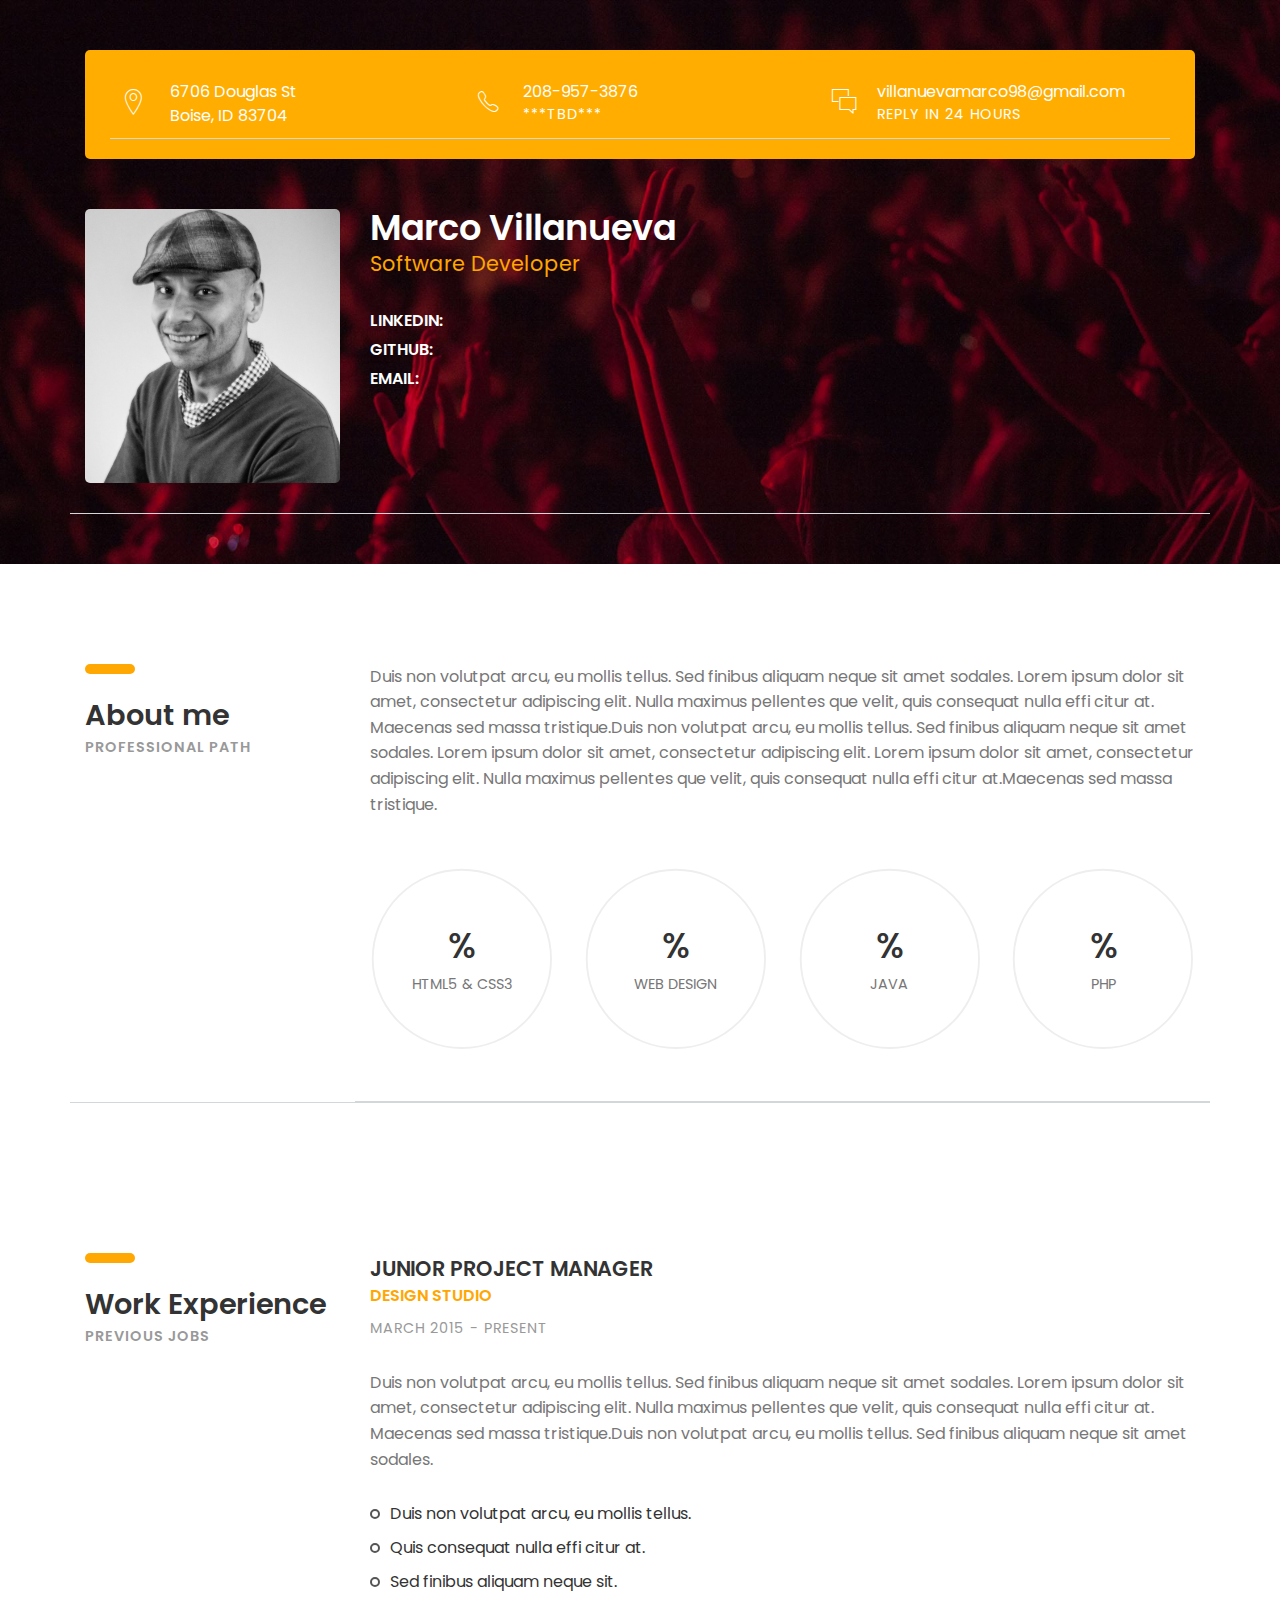
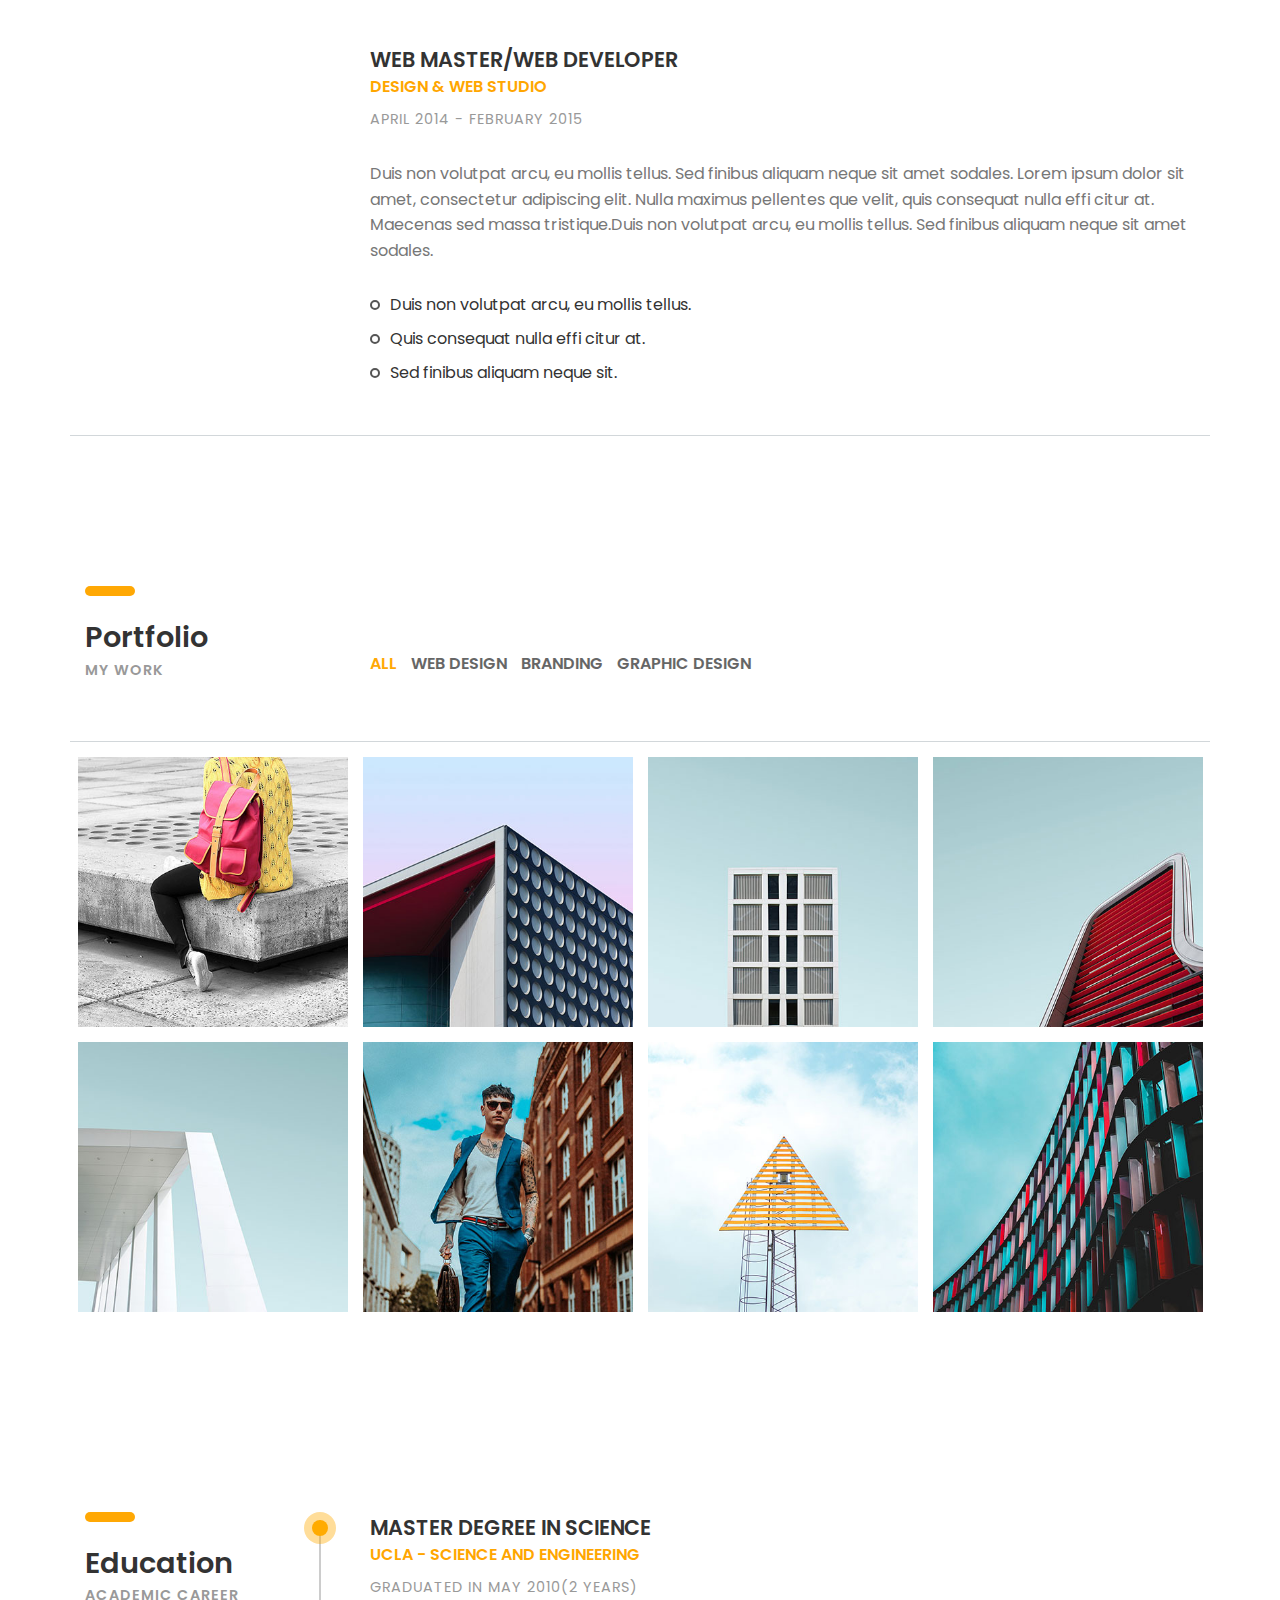
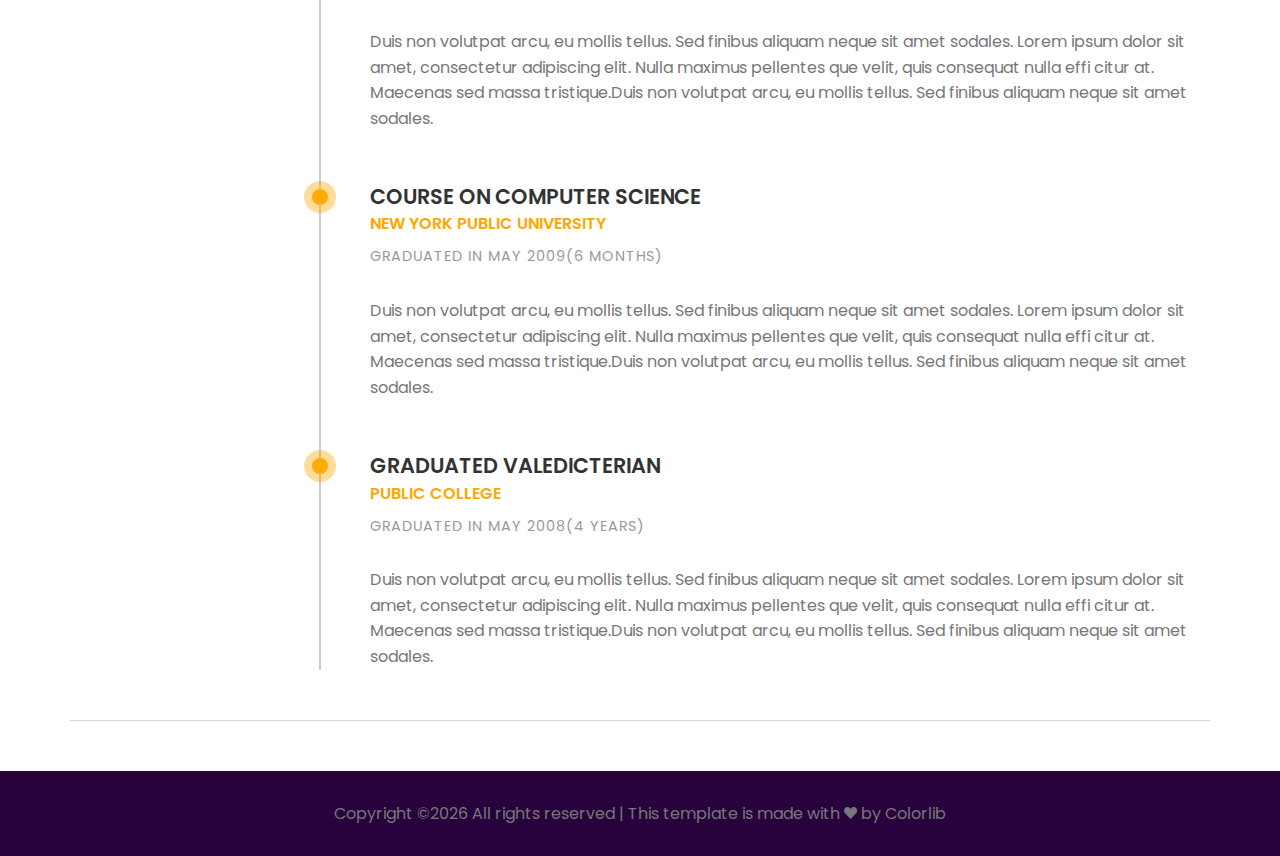
<file: 02-cv-boxed.html>
<!DOCTYPE HTML>
<html lang="en">
<head>
	<title>CV - Portfolio</title>
	<meta http-equiv="X-UA-Compatible" content="IE=edge">
    <meta name="viewport" content="width=device-width, initial-scale=1">
	<meta charset="UTF-8">
	
	
	<!-- Font -->
	
	<link href="https://fonts.googleapis.com/css?family=Poppins:400,500,600,700%7CAllura" rel="stylesheet">
	
	<!-- Stylesheets -->
	
	<link href="common-css/bootstrap.css" rel="stylesheet">
	
	<link href="common-css/ionicons.css" rel="stylesheet">
	
	<link href="common-css/fluidbox.min.css" rel="stylesheet">
	
	<link href="02-cv-boxed/css/styles.css" rel="stylesheet">
	
	<link href="02-cv-boxed/css/responsive.css" rel="stylesheet">
	
</head>
<body>
	
	<section class="intro-section">
		<div class="container">
		
			<div class="heading-wrapper">
				<div class="row">
					<div class="col-sm-6 col-md-6 col-lg-4">
						<div class="info">
							<i class="icon ion-ios-location-outline"></i>
							<div class="right-area">
								<h5>6706 Douglas St</h5>
								<h5>Boise, ID 83704</h5>
							</div><!-- right-area -->
						</div><!-- info -->
					</div><!-- col-sm-4 -->
					
					<div class="col-sm-6 col-md-6 col-lg-4">
						<div class="info">
							<i class="icon ion-ios-telephone-outline"></i>
							<div class="right-area">
								<h5>208-957-3876</h5>
								<h6>***TBD***</h6>
							</div><!-- right-area -->
						</div><!-- info -->
					</div><!-- col-sm-4 -->
					
					<div class="col-sm-6 col-md-6 col-lg-4">
						<div class="info">
							<i class="icon ion-ios-chatboxes-outline"></i>
							<div class="right-area">
								<h5>villanuevamarco98@gmail.com</h5>
								<h6>REPLY IN 24 HOURS</h6>
							</div><!-- right-area -->
						</div><!-- info -->
					</div><!-- col-sm-4 -->
				</div><!-- row -->
			</div><!-- heading-wrapper -->
			
		
		
			<div class="intro">
				<div class="row">
				
					<div class="col-sm-8 col-md-4 col-lg-3">
						<div class="profile-img margin-b-30"><img src="images/profile-b&w.jpg" alt="profile-pic"></div>
					</div><!-- col-sm-8 -->
					
					<div class="col-sm-10 col-md-5 col-lg-6">		
							<h2><b>Marco Villanueva</b></h2>
							<h4 class="font-yellow">Software Developer</h4>
							<ul class="information margin-tb-30">
								<!-- <li><b class="font-yellow">***</b>***</li>
								<li><b class="font-yellow">EMAIL</b>villanuevamarco98@gmail.com</li>
								<li><b class="font-yellow">***</b>***</li> -->
								<li><b>LINKEDIN: </b><a href=https://www.linkedin.com/in/marco-villanueva-31b60185/><i class="fa fa-linkedin" aria-hidden = "true"></i></a></li>
								<li><b>GITHUB:</b><a href=https://github.com/villanum/><i class="fa fa-github" aria-hidden = "true"></i></a></li>
								<li><b>EMAIL: </b><a href="mailto:villanuevamarco98@gmail.com"><i class="fa fa-envelope-square" aria-hidden = "true"></i></a></li>
	
							</ul>
							<!-- <ul class="social-icons">
								<li><a href="#"><i class="ion-social-pinterest"></i></a></li>
								<li><a href="#"><i class="ion-social-linkedin"></i></a></li>
								<li><a href="#"><i class="ion-social-instagram"></i></a></li>
								<li><a href="#"><i class="ion-social-facebook"></i></a></li>
								<li><a href="#"><i class="ion-social-twitter"></i></a></li>
							</ul> -->
					</div><!-- col-sm-8 -->
					
					<!-- <div class="col-sm-10 col-md-3 col-lg-3"> -->
						<!-- <a class="downlad-btn" href="#">Download CV</a> -->
					</div><!-- col-lg-2 -->
			
				</div><!-- row -->
			
			</div><!-- intro -->
		</div><!-- container -->
	</section><!-- intro-section -->
	
	
	<section class="about-section section">
		<div class="container">
			<div class="row">
				<div class="col-sm-12 col-md-3">
					<div class="heading">
						<h3><b>About me</b></h3>
						<h6 class="font-lite-black"><b>PROFESSIONAL PATH</b></h6>
					</div>
				</div><!-- col-sm-3 -->
				<div class="col-sm-12 col-md-9">
					<p class="margin-b-50">Duis non volutpat arcu, eu mollis tellus. Sed finibus aliquam neque 
					sit amet sodales. Lorem ipsum dolor sit amet, consectetur adipiscing elit. 
					Nulla maximus pellentes que velit, quis consequat nulla effi citur at. 
					Maecenas sed massa tristique.Duis non volutpat arcu, eu mollis tellus. 
					Sed finibus aliquam neque sit amet sodales. Lorem ipsum dolor sit amet, 
					consectetur adipiscing elit. Lorem ipsum dolor sit amet, consectetur 
					adipiscing elit. Nulla maximus pellentes que velit, quis consequat nulla 
					effi citur at.Maecenas sed massa tristique.</p>
					
					<div class="row">
						<div class="col-sm-6 col-md-6 col-lg-3">
							<div class="radial-prog-area margin-b-30">
								<div class="radial-progress" data-prog-percent=".97">
									<div></div>
									<h6 class="progress-title">HTML5 & CSS3</h6>
								</div>
							</div><!-- radial-prog-area-->
						</div><!-- col-sm-6-->
					
						<div class="col-sm-6 col-md-6 col-lg-3">
							<div class="radial-prog-area margin-b-30">
								<div class="radial-progress" data-prog-percent=".78">
									<div></div>
									<h6 class="progress-title">WEB DESIGN</h6>
								</div>
							</div><!-- radial-prog-area-->
						</div><!-- col-sm-6-->
						
						<div class="col-sm-6 col-md-6 col-lg-3">
							<div class="radial-prog-area margin-b-30">
								<div class="radial-progress" data-prog-percent=".67">
									<div></div>
									<h6 class="progress-title">JAVA</h6>
								</div>
							</div><!-- radial-prog-area-->
						</div><!-- col-sm-6-->
						
						<div class="col-sm-6 col-md-6 col-lg-3">
							<div class="radial-prog-area margin-b-50">
								<div class="radial-progress" data-prog-percent=".97">
									<div></div>
									<h6 class="progress-title">PHP</h6>
								</div>
							</div><!-- radial-prog-area-->
						</div><!-- col-sm-6-->
					
					</div><!-- row -->
				</div><!-- col-sm-9 -->
			</div><!-- row -->
		</div><!-- container -->
	</section><!-- about-section -->
	
	<section class="experience-section section">
		<div class="container">
			<div class="row">
				<div class="col-sm-12 col-md-3">
					<div class="heading">
						<h3><b>Work Experience</b></h3>
						<h6 class="font-lite-black"><b>PREVIOUS JOBS</b></h6>
					</div>
				</div><!-- col-sm-3 -->
				
				<div class="col-sm-12 col-md-9">
					<div class="experience margin-b-50">
						<h4><b>JUNIOR PROJECT MANAGER</b></h4>
						<h5 class="font-yellow"><b>DESIGN STUDIO</b></h5>
						<h6 class="font-lite-black margin-t-10">MARCH 2015 - PRESENT</h6>
						<p class="margin-tb-30">Duis non volutpat arcu, eu mollis tellus. Sed finibus aliquam neque sit amet sodales. 
							Lorem ipsum dolor sit amet, consectetur adipiscing elit. Nulla maximus pellentes que velit, 
							quis consequat nulla effi citur at. Maecenas sed massa tristique.Duis non volutpat arcu, 
							eu mollis tellus. Sed finibus aliquam neque sit amet sodales. </p>
						<ul class="list margin-b-30">
							<li>Duis non volutpat arcu, eu mollis tellus.</li>
							<li>Quis consequat nulla effi citur at.</li>
							<li>Sed finibus aliquam neque sit.</li>
						</ul>
					</div><!-- experience -->
					
					<div class="experience margin-b-50">
						<h4><b>WEB MASTER/WEB DEVELOPER</b></h4>
						<h5 class="font-yellow"><b>DESIGN & WEB STUDIO</b></h5>
						<h6 class="font-lite-black margin-t-10">APRIL 2014 - FEBRUARY 2015</h6>
						<p class="margin-tb-30">Duis non volutpat arcu, eu mollis tellus. Sed finibus aliquam neque sit amet sodales. 
							Lorem ipsum dolor sit amet, consectetur adipiscing elit. Nulla maximus pellentes que velit, 
							quis consequat nulla effi citur at. Maecenas sed massa tristique.Duis non volutpat arcu, 
							eu mollis tellus. Sed finibus aliquam neque sit amet sodales. </p>
						<ul class="list">
							<li>Duis non volutpat arcu, eu mollis tellus.</li>
							<li>Quis consequat nulla effi citur at.</li>
							<li>Sed finibus aliquam neque sit.</li>
						</ul>
					</div><!-- experience -->
					
				</div><!-- col-sm-9 -->
			</div><!-- row -->
		</div><!-- container -->
	</section><!-- experience-section -->
	
	<section class="portfolio-section section">
		<div class="container">
			<div class="row">
				<div class="col-sm-12 col-md-3">
					<div class="heading">
						<h3><b>Portfolio</b></h3>
						<h6 class="font-lite-black"><b>MY WORK</b></h6>
					</div>
				</div><!-- col-sm-3 -->
				
				<div class="col-sm-12 col-md-9">
					<div class="portfolioFilter clearfix margin-b-80">
						<a href="#" data-filter="*" class="current"><b>ALL</b></a>
						<a href="#" data-filter=".web-design"><b>WEB DESIGN</b></a>
						<a href="#" data-filter=".branding"><b>BRANDING</b></a>
						<a href="#" data-filter=".graphic-design"><b>GRAPHIC DESIGN</b></a>
					</div><!-- portfolioFilter -->
				</div><!-- col-sm-8 -->
			</div><!-- row -->
			
			<div class="portfolioContainer  margin-b-50">
				
				<div class="p-item web-design">
					<a href="images/portfolio-13-400x400.jpg" data-fluidbox>
						<img src="images/portfolio-13-400x400.jpg" alt=""></a>
				</div><!-- p-item -->
				
				<div class="p-item branding graphic-design">
					<a href="images/portfolio-14-400x400.jpg" data-fluidbox>
						<img src="images/portfolio-14-400x400.jpg" alt=""></a>
				</div><!-- p-item -->
				
				<div class="p-item web-design">
					<a href="images/portfolio-15-400x400.jpg" data-fluidbox>
						<img src="images/portfolio-15-400x400.jpg" alt=""></a>
				</div><!-- p-item -->
				
				<div class="p-item graphic-design">
					<a class="img" href="images/portfolio-16-400x400.jpg" data-fluidbox>
						<img src="images/portfolio-16-400x400.jpg" alt=""></a>
				</div><!-- p-item -->
				
				<div class="p-item branding graphic-design">
					<a href="images/portfolio-17-400x400.jpg" data-fluidbox>
						<img src="images/portfolio-17-400x400.jpg" alt=""></a>
				</div><!-- p-item -->
				
				<div class="p-item graphic-design web-design">
					<a href="images/portfolio-18-400x400.jpg" data-fluidbox>
						<img src="images/portfolio-18-400x400.jpg" alt=""></a>
				</div><!-- p-item -->
				
				<div class="p-item  graphic-design branding">
					<a href="images/portfolio-19-400x400.jpg" data-fluidbox>
						<img src="images/portfolio-19-400x400.jpg" alt=""></a>
				</div><!-- p-item -->
					
				<div class="p-item web-design branding">
					<a href="images/portfolio-20-400x400.jpg" data-fluidbox>
						<img src="images/portfolio-20-400x400.jpg" alt=""></a>
				</div><!-- p-item -->
			
			</div><!-- portfolioContainer -->
		</div><!-- container -->
	</section><!-- portfolio-section -->
	
	
	<section class="education-section section">
		<div class="container">
			<div class="row">
				<div class="col-sm-12 col-md-3">
					<div class="heading">
						<h3><b>Education</b></h3>
						<h6 class="font-lite-black"><b>ACADEMIC CAREER</b></h6>
					</div>
				</div><!-- col-sm-3 -->
				
				<div class="col-sm-12 col-md-9">
				
					<div class="education-wrapper">
						<div class="education margin-b-50">
							<h4><b>MASTER DEGREE IN SCIENCE</b></h4>
							<h5 class="font-yellow"><b>UCLA - SCIENCE AND ENGINEERING</b></h5>
							<h6 class="font-lite-black margin-t-10">GRADUATED IN MAY 2010(2 YEARS)</h6>
							<p class="margin-tb-30">Duis non volutpat arcu, eu mollis tellus. Sed finibus aliquam neque sit amet sodales. 
							Lorem ipsum dolor sit amet, consectetur adipiscing elit. Nulla maximus pellentes que velit, 
							quis consequat nulla effi citur at. Maecenas sed massa tristique.Duis non volutpat arcu, 
							eu mollis tellus. Sed finibus aliquam neque sit amet sodales. </p>
						</div><!-- education -->
						
						<div class="education margin-b-50">
							<h4><b>COURSE ON COMPUTER SCIENCE</b></h4>
							<h5 class="font-yellow"><b>NEW YORK PUBLIC UNIVERSITY</b></h5>
							<h6 class="font-lite-black margin-t-10">GRADUATED IN MAY 2009(6 MONTHS)</h6>
							<p class="margin-tb-30">Duis non volutpat arcu, eu mollis tellus. Sed finibus aliquam neque sit amet sodales. 
							Lorem ipsum dolor sit amet, consectetur adipiscing elit. Nulla maximus pellentes que velit, 
							quis consequat nulla effi citur at. Maecenas sed massa tristique.Duis non volutpat arcu, 
							eu mollis tellus. Sed finibus aliquam neque sit amet sodales. </p>
						</div><!-- education -->
						
						<div class="education margin-b-50">
							<h4><b>GRADUATED VALEDICTERIAN</b></h4>
							<h5 class="font-yellow"><b>PUBLIC COLLEGE</b></h5>
							<h6 class="font-lite-black margin-t-10">GRADUATED IN MAY 2008(4 YEARS)</h6>
							<p class="margin-tb-30">Duis non volutpat arcu, eu mollis tellus. Sed finibus aliquam neque sit amet sodales. 
							Lorem ipsum dolor sit amet, consectetur adipiscing elit. Nulla maximus pellentes que velit, 
							quis consequat nulla effi citur at. Maecenas sed massa tristique.Duis non volutpat arcu, 
							eu mollis tellus. Sed finibus aliquam neque sit amet sodales. </p>
						</div><!-- education -->
					</div><!-- education-wrapper -->
				</div><!-- col-sm-9 -->
			</div><!-- row -->
		</div><!-- container -->
		
	</section><!-- education-section -->
	
	<footer>
		<p class="copyright">
			<!-- Link back to Colorlib can't be removed. Template is licensed under CC BY 3.0. -->
Copyright &copy;<script>document.write(new Date().getFullYear());</script> All rights reserved | This template is made with <i class="ion-heart" aria-hidden="true"></i> by <a href="https://colorlib.com" target="_blank">Colorlib</a>
<!-- Link back to Colorlib can't be removed. Template is licensed under CC BY 3.0. -->
		</p>
	</footer>
	
	
	<!-- SCIPTS -->
	
	<script src="common-js/jquery-3.2.1.min.js"></script>
	
	<script src="common-js/tether.min.js"></script>
	
	<script src="common-js/bootstrap.js"></script>
	
	<script src="common-js/isotope.pkgd.min.js"></script>
	
	<script src="common-js/jquery.waypoints.min.js"></script>
	
	<script src="common-js/progressbar.min.js"></script>
	
	<script src="common-js/jquery.fluidbox.min.js"></script>
	
	<script src="common-js/scripts.js"></script>
	
</body>
</html>
</file>
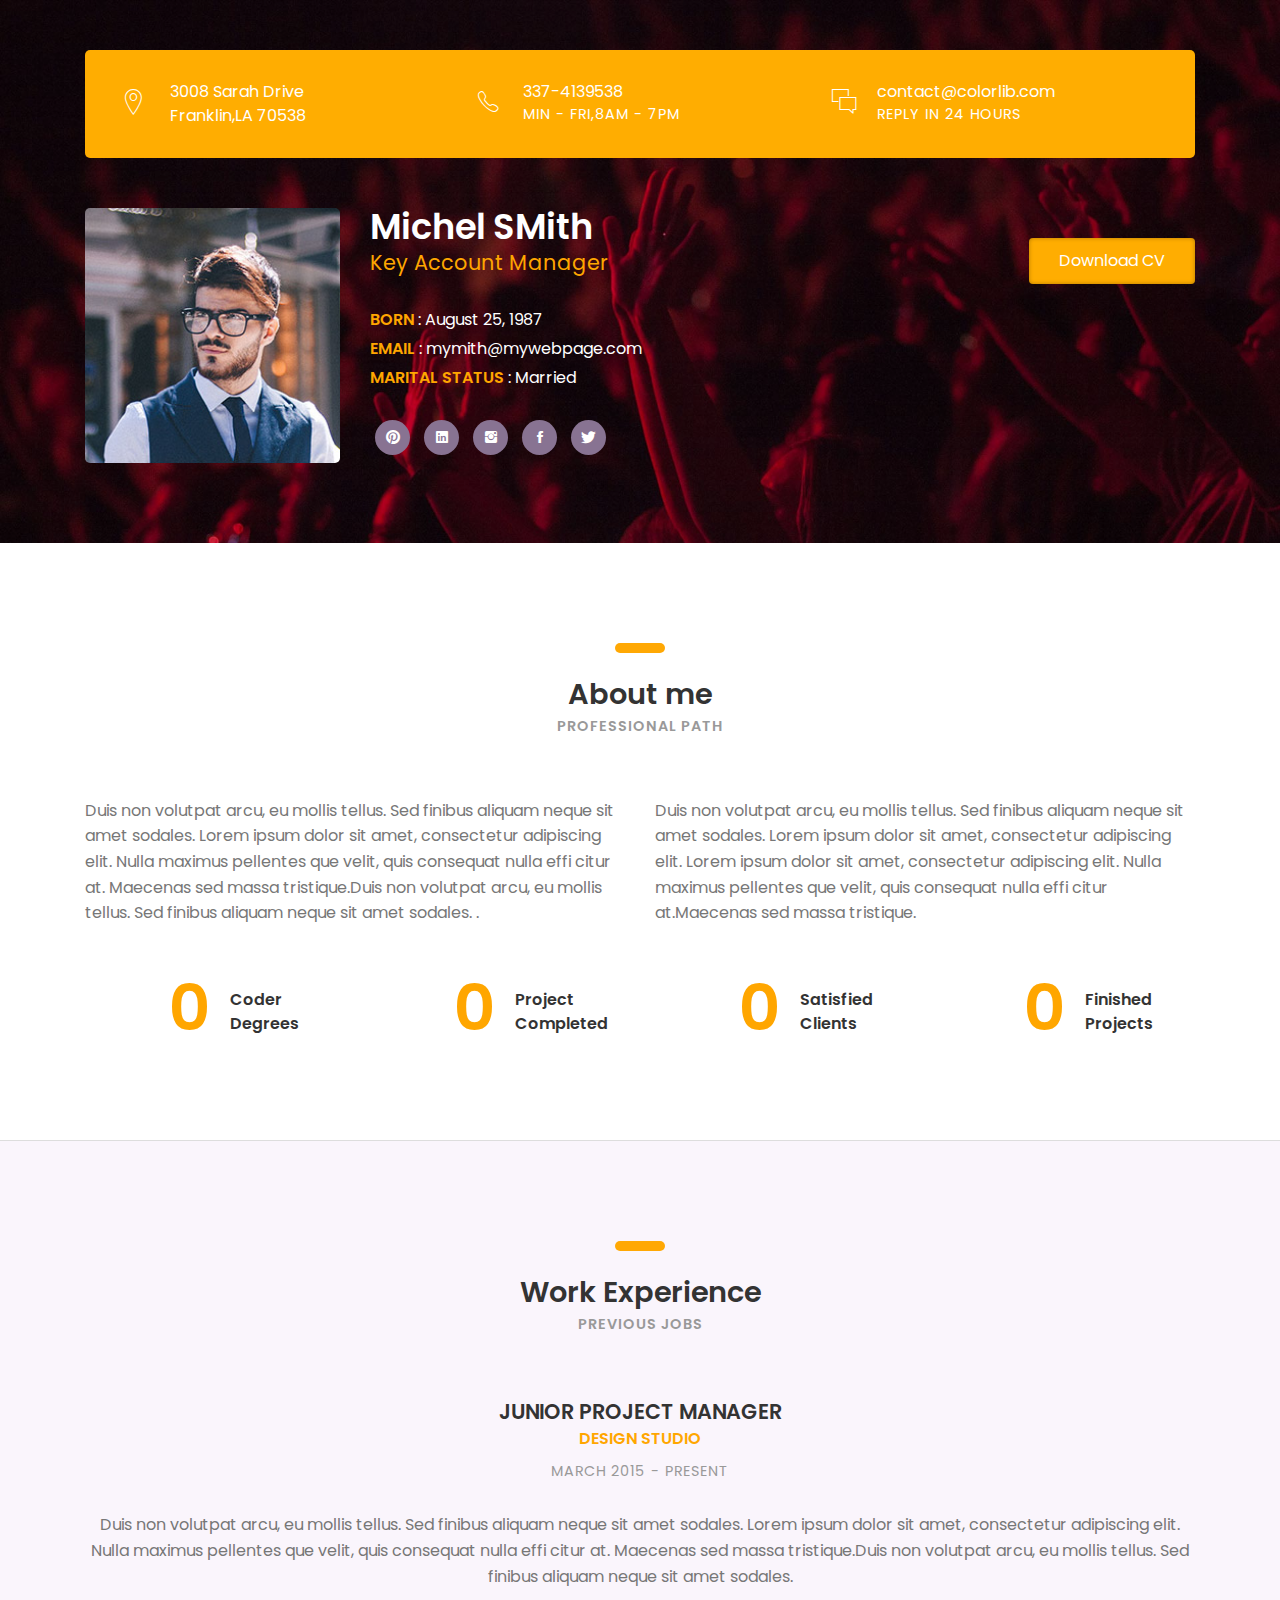
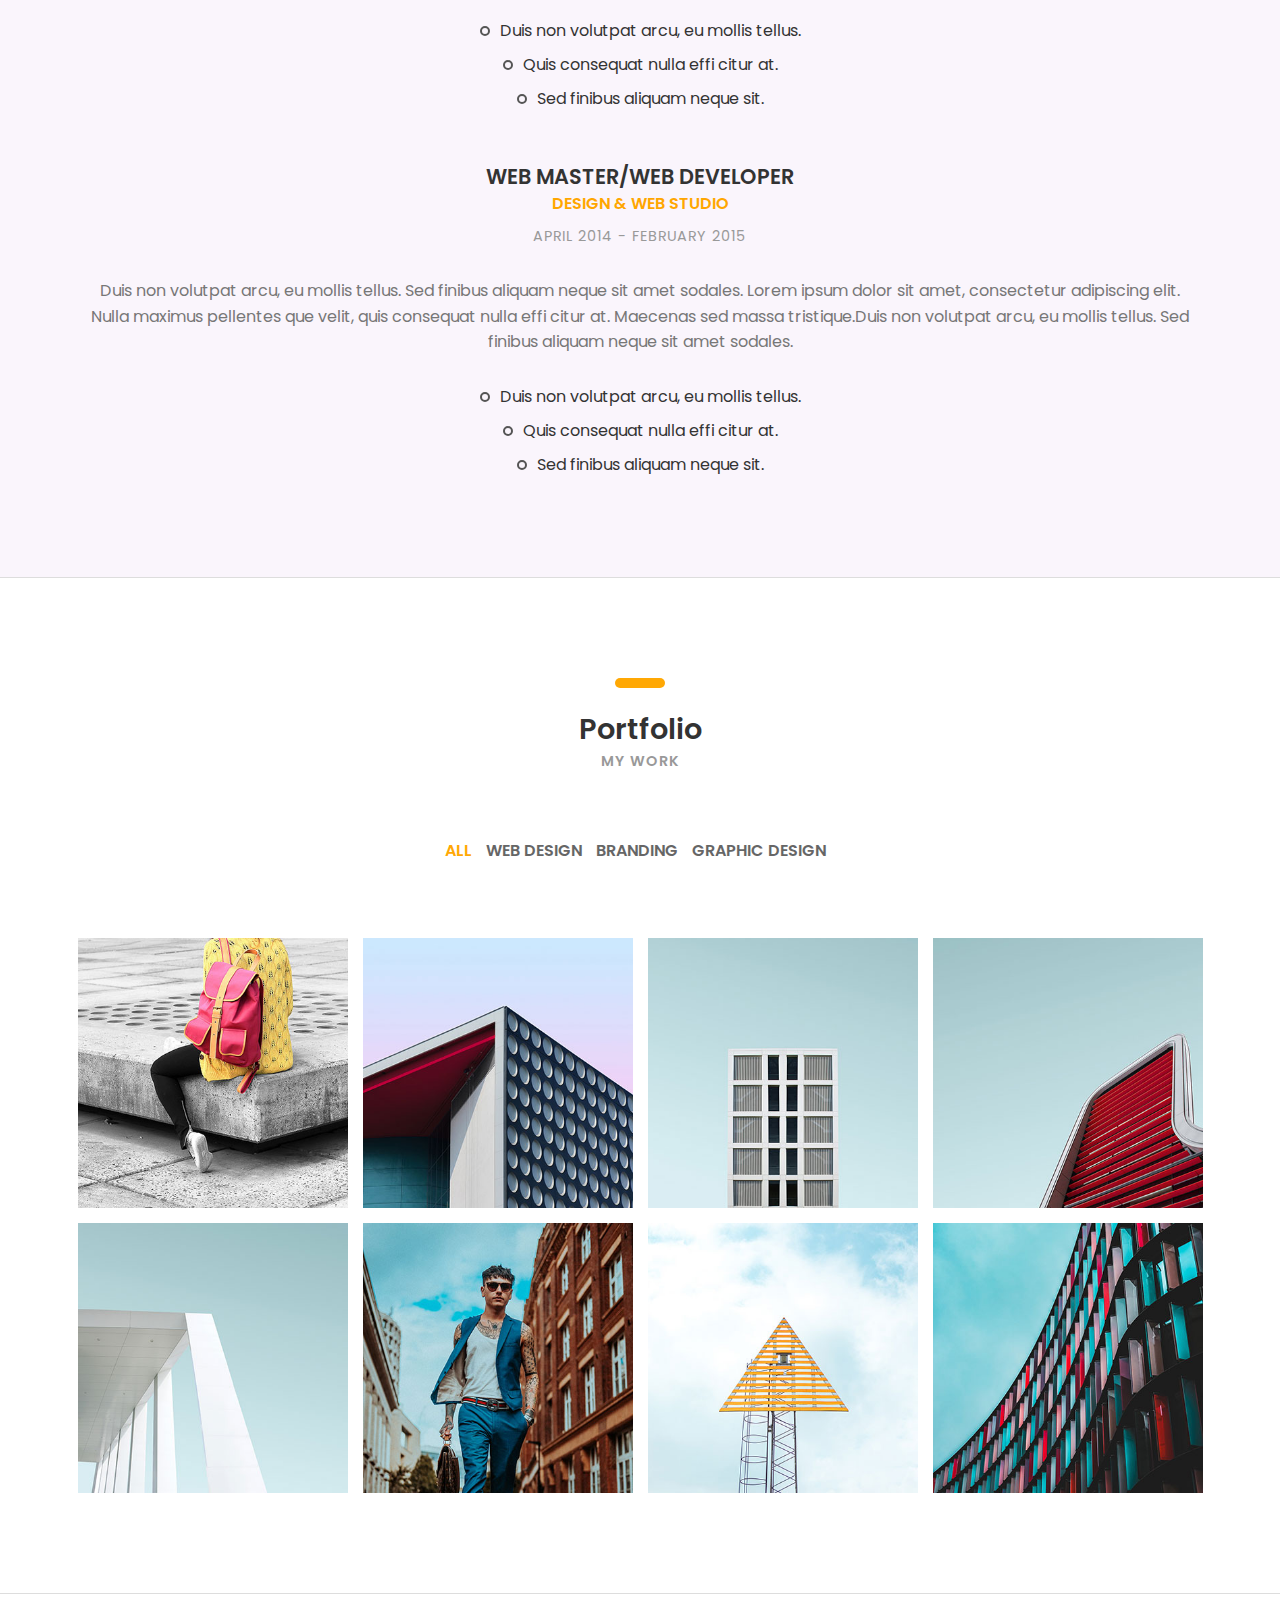
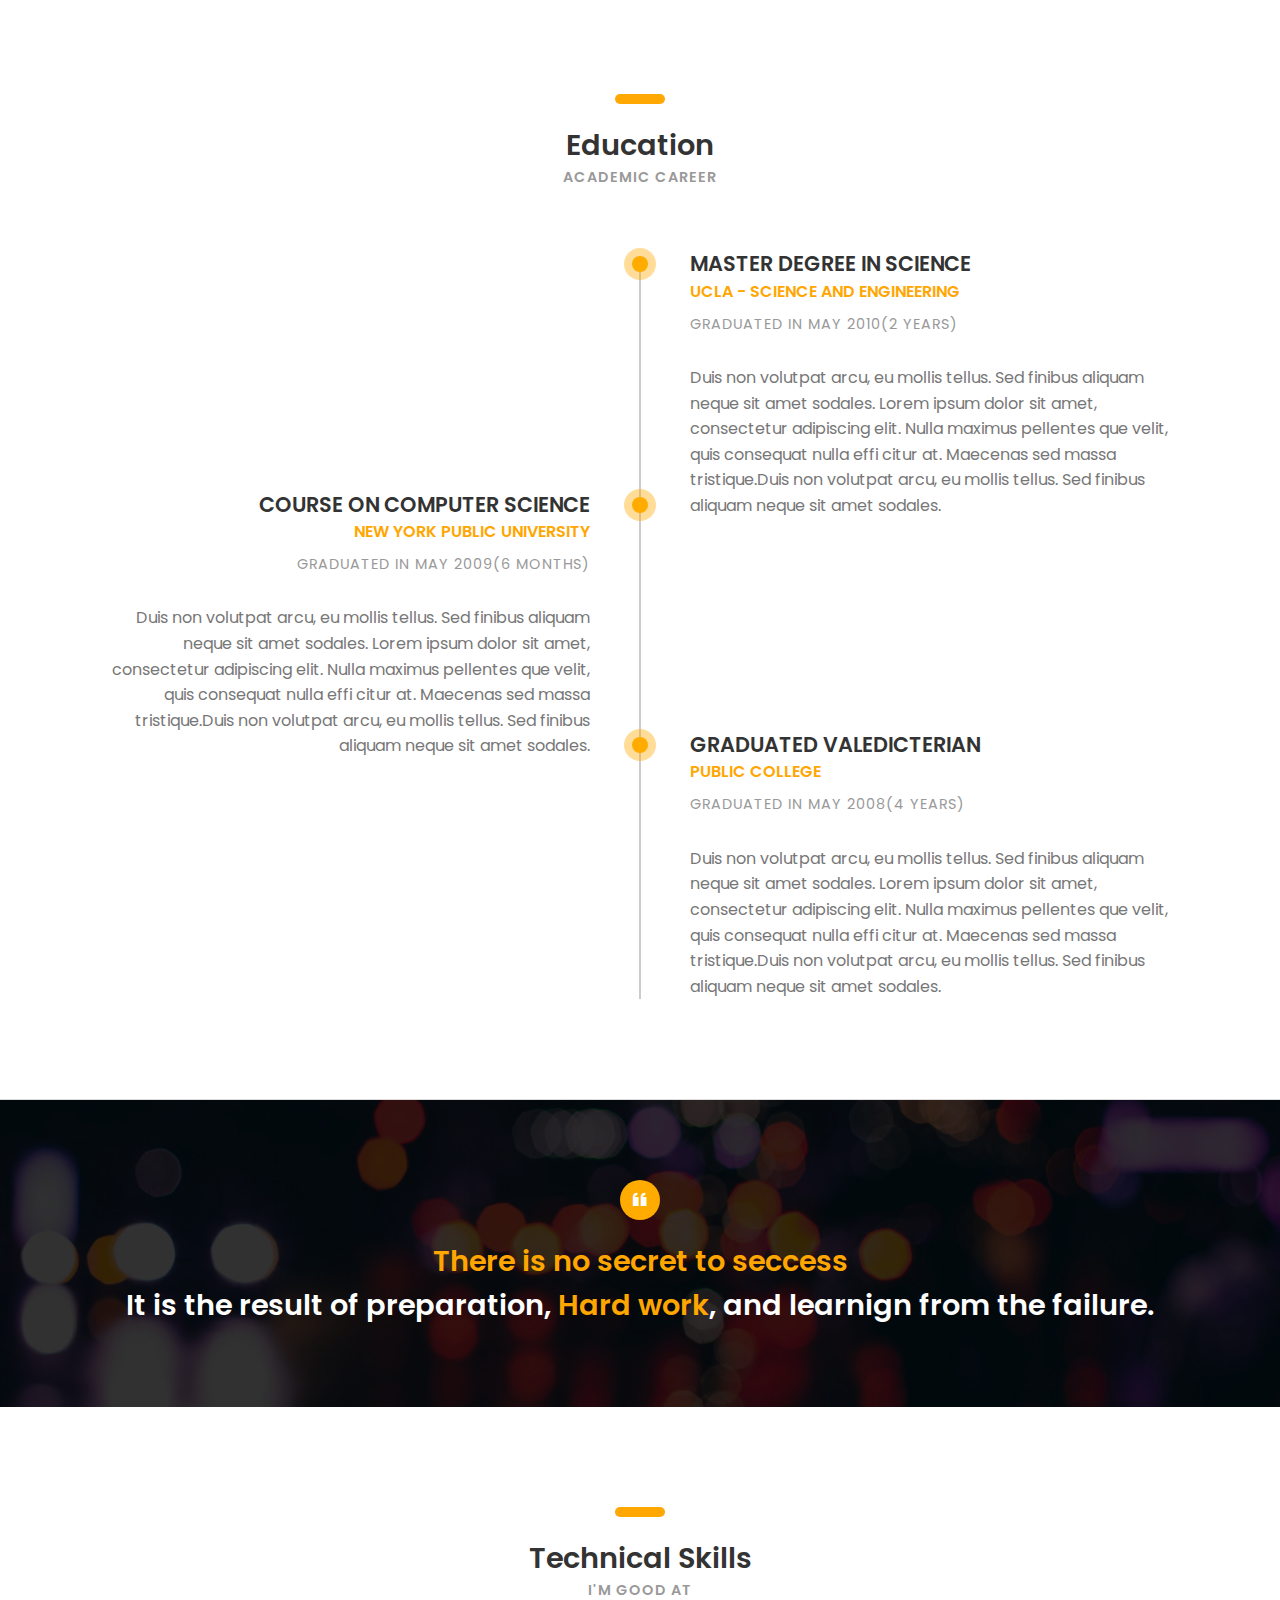
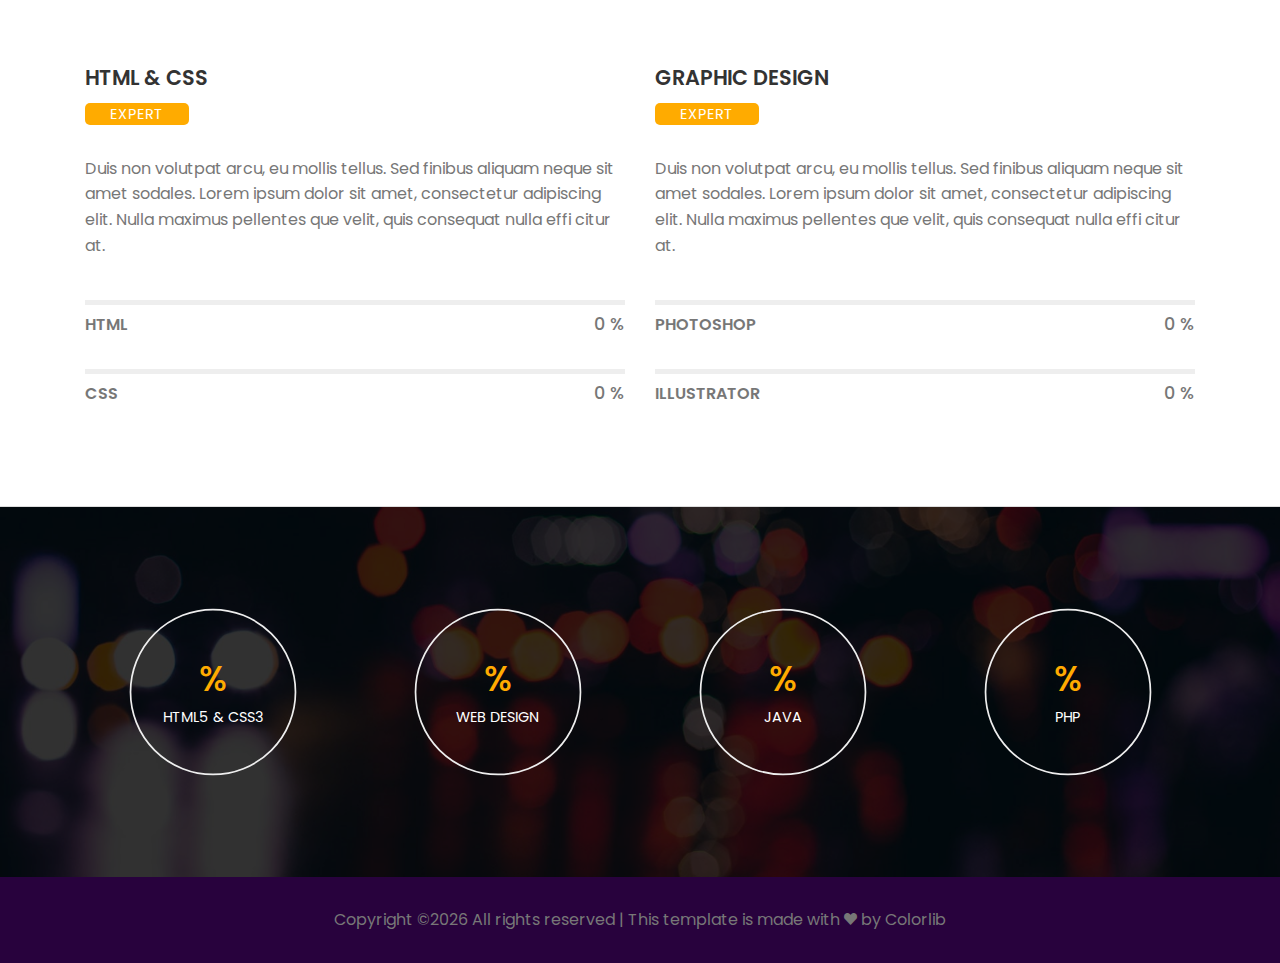
<file: 03-cv-business.html>
<!DOCTYPE HTML>
<html lang="en">
<head>
	<title>CV - Portfolio</title>
	<meta http-equiv="X-UA-Compatible" content="IE=edge">
    <meta name="viewport" content="width=device-width, initial-scale=1">
	<meta charset="UTF-8">
	
	
	<!-- Font -->
	
	<link href="https://fonts.googleapis.com/css?family=Poppins:400,500,600,700%7CAllura" rel="stylesheet">
	
	<!-- Stylesheets -->
	
	<link href="common-css/bootstrap.css" rel="stylesheet">
	
	<link href="common-css/ionicons.css" rel="stylesheet">
	
	<link href="common-css/fluidbox.min.css" rel="stylesheet">
	
	<link href="03-cv-business/css/styles.css" rel="stylesheet">
	
	<link href="03-cv-business/css/responsive.css" rel="stylesheet">
	
</head>
<body>
	
	<section class="intro-section">
		<div class="container">
		
			<div class="heading-wrapper">
				<div class="row">
					<div class="col-sm-6 col-md-6 col-lg-4">
						<div class="info">
							<i class="icon ion-ios-location-outline"></i>
							<div class="right-area">
								<h5>3008 Sarah Drive</h5>
								<h5>Franklin,LA 70538</h5>
							</div><!-- right-area -->
						</div><!-- info -->
					</div><!-- col-sm-4 -->
					
					<div class="col-sm-6 col-md-6 col-lg-4">
						<div class="info">
							<i class="icon ion-ios-telephone-outline"></i>
							<div class="right-area">
								<h5>337-4139538</h5>
								<h6>MIN - FRI,8AM - 7PM</h6>
							</div><!-- right-area -->
						</div><!-- info -->
					</div><!-- col-sm-4 -->
					
					<div class="col-sm-6 col-md-6 col-lg-4">
						<div class="info">
							<i class="icon ion-ios-chatboxes-outline"></i>
							<div class="right-area">
								<h5>contact@colorlib.com</h5>
								<h6>REPLY IN 24 HOURS</h6>
							</div><!-- right-area -->
						</div><!-- info -->
					</div><!-- col-sm-4 -->
				</div><!-- row -->
			</div><!-- heading-wrapper -->
			
		
			<div class="intro">
				<div class="row">
				
					<div class="col-sm-8 col-md-4 col-lg-3">
						<div class="profile-img margin-b-30"><img src="images/profile-1-250x250.jpg" alt=""></div>
					</div><!-- col-sm-8 -->
					
					<div class="col-sm-10 col-md-5 col-lg-6">		
							<h2><b>Michel SMith</b></h2>
							<h4 class="font-yellow">Key Account Manager</h4>
							<ul class="information margin-tb-30">
								<li><b class="font-yellow">BORN</b> : August 25, 1987</li>
								<li><b class="font-yellow">EMAIL</b> : mymith@mywebpage.com</li>
								<li><b class="font-yellow">MARITAL STATUS</b> : Married</li>
							</ul>
							<ul class="social-icons">
								<li><a href="#"><i class="ion-social-pinterest"></i></a></li>
								<li><a href="#"><i class="ion-social-linkedin"></i></a></li>
								<li><a href="#"><i class="ion-social-instagram"></i></a></li>
								<li><a href="#"><i class="ion-social-facebook"></i></a></li>
								<li><a href="#"><i class="ion-social-twitter"></i></a></li>
							</ul>
					</div><!-- col-sm-8 -->
					
					<div class="col-sm-10 col-md-3 col-lg-3">
						<a class="downlad-btn" href="#">Download CV</a>
					</div><!-- col-lg-2 -->
			
				</div><!-- row -->
			
			</div><!-- intro -->
		</div><!-- container -->
	</section><!-- intro-section -->
	
	
	<section class="about-section section">
		<div class="container">
			<div class="row">
				<div class="col-sm-12 center-text">
					<div class="heading ">
						<h3><b>About me</b></h3>
						<h6 class="font-lite-black"><b>PROFESSIONAL PATH</b></h6>
					</div>
				</div><!-- col-sm-3 -->
				<div class="col-sm-12 col-md-6">
					<p class="margin-b-30">Duis non volutpat arcu, eu mollis tellus. Sed finibus aliquam neque 
					sit amet sodales. Lorem ipsum dolor sit amet, consectetur adipiscing elit. 
					Nulla maximus pellentes que velit, quis consequat nulla effi citur at. 
					Maecenas sed massa tristique.Duis non volutpat arcu, eu mollis tellus. 
					Sed finibus aliquam neque sit amet sodales. .</p>
				</div><!-- col-sm-6 -->
				<div class="col-sm-12 col-md-6">
					<p class="margin-b-50">Duis non volutpat arcu, eu mollis tellus. 
					Sed finibus aliquam neque sit amet sodales. Lorem ipsum dolor sit amet, 
					consectetur adipiscing elit. Lorem ipsum dolor sit amet, consectetur 
					adipiscing elit. Nulla maximus pellentes que velit, quis consequat nulla 
					effi citur at.Maecenas sed massa tristique.</p>
				</div><!-- col-sm-6 -->
				
				<div class="col-sm-12" id="counter">
					<div class="row" >
				
						<div class="col-sm-6 col-md-6 col-lg-3">
							<div class="counter margin-b-50">
								<h1 class="title"><b><span class="counter-value" data-duration="400" data-count="3">0</span></b></h1>
								<h5 class="desc"><b>Coder Degrees</b></h5>
							</div><!-- counter -->
						</div><!-- col-md-3-->
						
						<div class="col-sm-6 col-md-6 col-lg-3">
							<div class="counter margin-b-50">
								<h1 class="title"><b><span class="counter-value" data-duration="1400" data-count="25">0</span></b></h1>
								<h5 class="desc"><b>Project Completed</b></h5>
							</div><!-- counter -->
						</div><!-- col-md-3-->
						
						<div class="col-sm-6 col-md-6 col-lg-3">
							<div class="counter margin-b-50">
								<h1 class="title"><b><span class="counter-value" data-duration="700" data-count="311">0</span></b></h1>
								<h5 class="desc"><b>Satisfied Clients</b></h5>
							</div><!-- counter -->
						</div><!-- col-md-3-->
						
						<div class="col-sm-6 col-md-6 col-lg-3">
							<div class="counter margin-b-50">
								<h1 class="title"><b><span class="counter-value" data-duration="2000" data-count="732">0</span></b></h1>
								<h5 class="desc"><b>Finished Projects</b></h5>
							</div><!-- counter -->
						</div><!-- col-md-3-->
					
					</div><!-- row-->
				</div><!-- col-sm-12 -->
				
			</div><!-- row -->
		</div><!-- container -->
	</section><!-- about-section -->
	
	<section class="experience-section section center-text">
		<div class="container">
			<div class="row">
				<div class="col-sm-12">
					<div class="heading">
						<h3><b>Work Experience</b></h3>
						<h6 class="font-lite-black"><b>PREVIOUS JOBS</b></h6>
					</div>
				</div><!-- col-sm-3 -->
				
				<div class="col-sm-12">
					<div class="experience margin-b-50">
						<h4><b>JUNIOR PROJECT MANAGER</b></h4>
						<h5 class="font-yellow"><b>DESIGN STUDIO</b></h5>
						<h6 class="font-lite-black margin-t-10">MARCH 2015 - PRESENT</h6>
						<p class="margin-tb-30">Duis non volutpat arcu, eu mollis tellus. Sed finibus aliquam neque sit amet sodales. 
							Lorem ipsum dolor sit amet, consectetur adipiscing elit. Nulla maximus pellentes que velit, 
							quis consequat nulla effi citur at. Maecenas sed massa tristique.Duis non volutpat arcu, 
							eu mollis tellus. Sed finibus aliquam neque sit amet sodales. </p>
						<ul class="list margin-b-30">
							<li><span>Duis non volutpat arcu, eu mollis tellus.</span></li>
							<li><span>Quis consequat nulla effi citur at.</span></li>
							<li><span>Sed finibus aliquam neque sit.</span></li>
						</ul>
					</div><!-- experience -->
					
					<div class="experience margin-b-50">
						<h4><b>WEB MASTER/WEB DEVELOPER</b></h4>
						<h5 class="font-yellow"><b>DESIGN & WEB STUDIO</b></h5>
						<h6 class="font-lite-black margin-t-10">APRIL 2014 - FEBRUARY 2015</h6>
						<p class="margin-tb-30">Duis non volutpat arcu, eu mollis tellus. Sed finibus aliquam neque sit amet sodales. 
							Lorem ipsum dolor sit amet, consectetur adipiscing elit. Nulla maximus pellentes que velit, 
							quis consequat nulla effi citur at. Maecenas sed massa tristique.Duis non volutpat arcu, 
							eu mollis tellus. Sed finibus aliquam neque sit amet sodales. </p>
						<ul class="list">
							<li><span>Duis non volutpat arcu, eu mollis tellus.</span></li>
							<li><span>Quis consequat nulla effi citur at.</span></li>
							<li><span>Sed finibus aliquam neque sit.</span></li>
						</ul>
					</div><!-- experience -->
					
				</div><!-- col-sm-9 -->
			</div><!-- row -->
		</div><!-- container -->
	</section><!-- experience-section -->
	
	<section class="portfolio-section section center-text">
		<div class="container">
			<div class="row">
				<div class="col-sm-12">
					<div class="heading">
						<h3><b>Portfolio</b></h3>
						<h6 class="font-lite-black"><b>MY WORK</b></h6>
					</div>
				</div><!-- col-sm-12 -->
				
				<div class="col-sm-12">
					<div class="portfolioFilter clearfix margin-b-80">
						<a href="#" data-filter="*" class="current"><b>ALL</b></a>
						<a href="#" data-filter=".web-design"><b>WEB DESIGN</b></a>
						<a href="#" data-filter=".branding"><b>BRANDING</b></a>
						<a href="#" data-filter=".graphic-design"><b>GRAPHIC DESIGN</b></a>
					</div><!-- portfolioFilter -->
				</div><!-- col-sm-8 -->
			</div><!-- row -->
			
			<div class="portfolioContainer margin-b-50">
				
				<div class="p-item web-design">
					<a href="images/portfolio-13-400x400.jpg" data-fluidbox>
						<img src="images/portfolio-13-400x400.jpg" alt=""></a>
				</div><!-- p-item -->
				
				<div class="p-item branding graphic-design">
					<a href="images/portfolio-14-400x400.jpg" data-fluidbox>
						<img src="images/portfolio-14-400x400.jpg" alt=""></a>
				</div><!-- p-item -->
				
				<div class="p-item web-design">
					<a href="images/portfolio-15-400x400.jpg" data-fluidbox>
						<img src="images/portfolio-15-400x400.jpg" alt=""></a>
				</div><!-- p-item -->
				
				<div class="p-item graphic-design">
					<a class="img" href="images/portfolio-16-400x400.jpg" data-fluidbox>
						<img src="images/portfolio-16-400x400.jpg" alt=""></a>
				</div><!-- p-item -->
				
				<div class="p-item branding graphic-design">
					<a href="images/portfolio-17-400x400.jpg" data-fluidbox>
						<img src="images/portfolio-17-400x400.jpg" alt=""></a>
				</div><!-- p-item -->
				
				<div class="p-item graphic-design web-design">
					<a href="images/portfolio-18-400x400.jpg" data-fluidbox>
						<img src="images/portfolio-18-400x400.jpg" alt=""></a>
				</div><!-- p-item -->
				
				<div class="p-item  graphic-design branding">
					<a href="images/portfolio-19-400x400.jpg" data-fluidbox>
						<img src="images/portfolio-19-400x400.jpg" alt=""></a>
				</div><!-- p-item -->
					
				<div class="p-item web-design branding">
					<a href="images/portfolio-20-400x400.jpg" data-fluidbox>
						<img src="images/portfolio-20-400x400.jpg" alt=""></a>
				</div><!-- p-item -->
			
			</div><!-- portfolioContainer -->
		</div><!-- container -->
	</section><!-- portfolio-section -->
	
	
	<section class="education-section section">
		<div class="container">
			<div class="row">
				<div class="col-sm-12 center-text">
					<div class="heading">
						<h3><b>Education</b></h3>
						<h6 class="font-lite-black"><b>ACADEMIC CAREER</b></h6>
					</div>
				</div><!-- col-sm-3 -->
				
				<div class="col-sm-12">
				
					<div class="education-wrapper margin-b-50">
						<div class="education right">
							<h4><b>MASTER DEGREE IN SCIENCE</b></h4>
							<h5 class="font-yellow"><b>UCLA - SCIENCE AND ENGINEERING</b></h5>
							<h6 class="font-lite-black margin-t-10">GRADUATED IN MAY 2010(2 YEARS)</h6>
							<p class="margin-t-30">Duis non volutpat arcu, eu mollis tellus. Sed finibus aliquam neque sit amet sodales. 
							Lorem ipsum dolor sit amet, consectetur adipiscing elit. Nulla maximus pellentes que velit, 
							quis consequat nulla effi citur at. Maecenas sed massa tristique.Duis non volutpat arcu, 
							eu mollis tellus. Sed finibus aliquam neque sit amet sodales. </p>
						</div><!-- education -->
						
						<div class="education left">
							<h4><b>COURSE ON COMPUTER SCIENCE</b></h4>
							<h5 class="font-yellow"><b>NEW YORK PUBLIC UNIVERSITY</b></h5>
							<h6 class="font-lite-black margin-t-10">GRADUATED IN MAY 2009(6 MONTHS)</h6>
							<p class="margin-t-30">Duis non volutpat arcu, eu mollis tellus. Sed finibus aliquam neque sit amet sodales. 
							Lorem ipsum dolor sit amet, consectetur adipiscing elit. Nulla maximus pellentes que velit, 
							quis consequat nulla effi citur at. Maecenas sed massa tristique.Duis non volutpat arcu, 
							eu mollis tellus. Sed finibus aliquam neque sit amet sodales. </p>
						</div><!-- education -->
						
						<div class="education right">
							<h4><b>GRADUATED VALEDICTERIAN</b></h4>
							<h5 class="font-yellow"><b>PUBLIC COLLEGE</b></h5>
							<h6 class="font-lite-black margin-t-10">GRADUATED IN MAY 2008(4 YEARS)</h6>
							<p class="margin-t-30">Duis non volutpat arcu, eu mollis tellus. Sed finibus aliquam neque sit amet sodales. 
							Lorem ipsum dolor sit amet, consectetur adipiscing elit. Nulla maximus pellentes que velit, 
							quis consequat nulla effi citur at. Maecenas sed massa tristique.Duis non volutpat arcu, 
							eu mollis tellus. Sed finibus aliquam neque sit amet sodales. </p>
						</div><!-- education -->
					</div><!-- education-wrapper -->
				</div><!-- col-sm-9 -->
			</div><!-- row -->
		</div><!-- container -->
		
	</section><!-- education-section -->
	
	
	<section class="quoto-section center-text">
		<div class="container">
			<div class="row">
				<div class="col-sm-12">
					<i class="icon ion-quote"></i>
					<h3 class="font-yellow"><b>There is no secret to seccess</b></h3>
					<h3><b>It is the result of preparation, <span class="font-yellow">Hard work</span>,
					and learnign from the failure.</b></h3>
				</div><!-- col-sm-12 -->
			</div><!-- row -->
		</div><!-- container -->
	</section><!-- quoto-section -->
	
	<section class="skills-section section">
		<div class="container">
			<div class="row">
				<div class="col-sm-12 center-text">
					<div class="heading">
						<h3><b>Technical Skills</b></h3>
						<h6 class="font-lite-black"><b>I'M GOOD AT</b></h6>
					</div>
				</div><!-- col-sm-12 -->
			
				<div class="col-sm-12 col-md-6">
					<h4><b>HTML & CSS</b></h4>
					<h6 class="expert">EXPERT</h6>
					
					<p class="margin-tb-30">Duis non volutpat arcu, eu mollis tellus. Sed finibus aliquam neque sit amet sodales. 
						Lorem ipsum dolor sit amet, consectetur adipiscing elit. Nulla maximus pellentes que velit, 
						quis consequat nulla effi citur at.</p>
						
					<div class="line-progress margin-b-20" data-prog-percent=".90"><div></div>
						<p class="progress-title"><b>HTML</b></p></div>
					
					<div class="line-progress margin-b-50" data-prog-percent=".85"><div></div>
						<p class="progress-title"><b>CSS</b></p></div>

				</div><!-- col-md-6 -->
				
				<div class="col-sm-12 col-md-6">
					<h4><b>GRAPHIC DESIGN</b></h4>
					<h6 class="expert">EXPERT</h6>
					
					<p class="margin-tb-30">Duis non volutpat arcu, eu mollis tellus. Sed finibus aliquam neque sit amet sodales. 
						Lorem ipsum dolor sit amet, consectetur adipiscing elit. Nulla maximus pellentes que velit, 
						quis consequat nulla effi citur at.</p>
						
					<div class="line-progress margin-b-20" data-prog-percent=".97"><div></div>
						<p class="progress-title"><b>PHOTOSHOP</b></p></div>
					
					<div class="line-progress margin-b-50" data-prog-percent=".97"><div></div>
						<p class="progress-title"><b>ILLUSTRATOR</b></p></div>

				</div><!-- col-md-6 -->
			</div><!-- row -->
		</div><!-- container -->
	</section><!-- skills-section -->
	
	<section class="radial-progress-section section">
		<div class="container">
			<div class="row">
				<div class="col-sm-6 col-md-6 col-lg-3">
					<div class="radial-prog-area margin-b-30">
						<div class="radial-progress" data-prog-percent=".97">
							<div></div>
							<h6 class="progress-title">HTML5 & CSS3</h6>
						</div>
					</div><!-- radial-prog-area-->
				</div><!-- col-sm-6-->
			
				<div class="col-sm-6 col-md-6 col-lg-3">
					<div class="radial-prog-area margin-b-30">
						<div class="radial-progress" data-prog-percent=".78">
							<div></div>
							<h6 class="progress-title">WEB DESIGN</h6>
						</div>
					</div><!-- radial-prog-area-->
				</div><!-- col-sm-6-->
				
				<div class="col-sm-6 col-md-6 col-lg-3">
					<div class="radial-prog-area margin-b-30">
						<div class="radial-progress" data-prog-percent=".67">
							<div></div>
							<h6 class="progress-title">JAVA</h6>
						</div>
					</div><!-- radial-prog-area-->
				</div><!-- col-sm-6-->
				
				<div class="col-sm-6 col-md-6 col-lg-3">
					<div class="radial-prog-area margin-b-50">
						<div class="radial-progress" data-prog-percent=".97">
							<div></div>
							<h6 class="progress-title">PHP</h6>
						</div>
					</div><!-- radial-prog-area-->
				</div><!-- col-sm-6-->
			
			</div><!-- row -->
		</div><!-- container -->
	</section><!-- radial-progress-section -->
	
	<footer>
		<p class="copyright">
			<!-- Link back to Colorlib can't be removed. Template is licensed under CC BY 3.0. -->
Copyright &copy;<script>document.write(new Date().getFullYear());</script> All rights reserved | This template is made with <i class="ion-heart" aria-hidden="true"></i> by <a href="https://colorlib.com" target="_blank">Colorlib</a>
<!-- Link back to Colorlib can't be removed. Template is licensed under CC BY 3.0. -->
		</p>
	</footer>
	
	
	<!-- SCIPTS -->
	
	<script src="common-js/jquery-3.2.1.min.js"></script>
	
	<script src="common-js/tether.min.js"></script>
	
	<script src="common-js/bootstrap.js"></script>
	
	<script src="common-js/isotope.pkgd.min.js"></script>
	
	<script src="common-js/jquery.waypoints.min.js"></script>
	
	<script src="common-js/progressbar.min.js"></script>
	
	<script src="common-js/jquery.fluidbox.min.js"></script>
	
	<script src="common-js/scripts.js"></script>
	
</body>
</html>
</file>
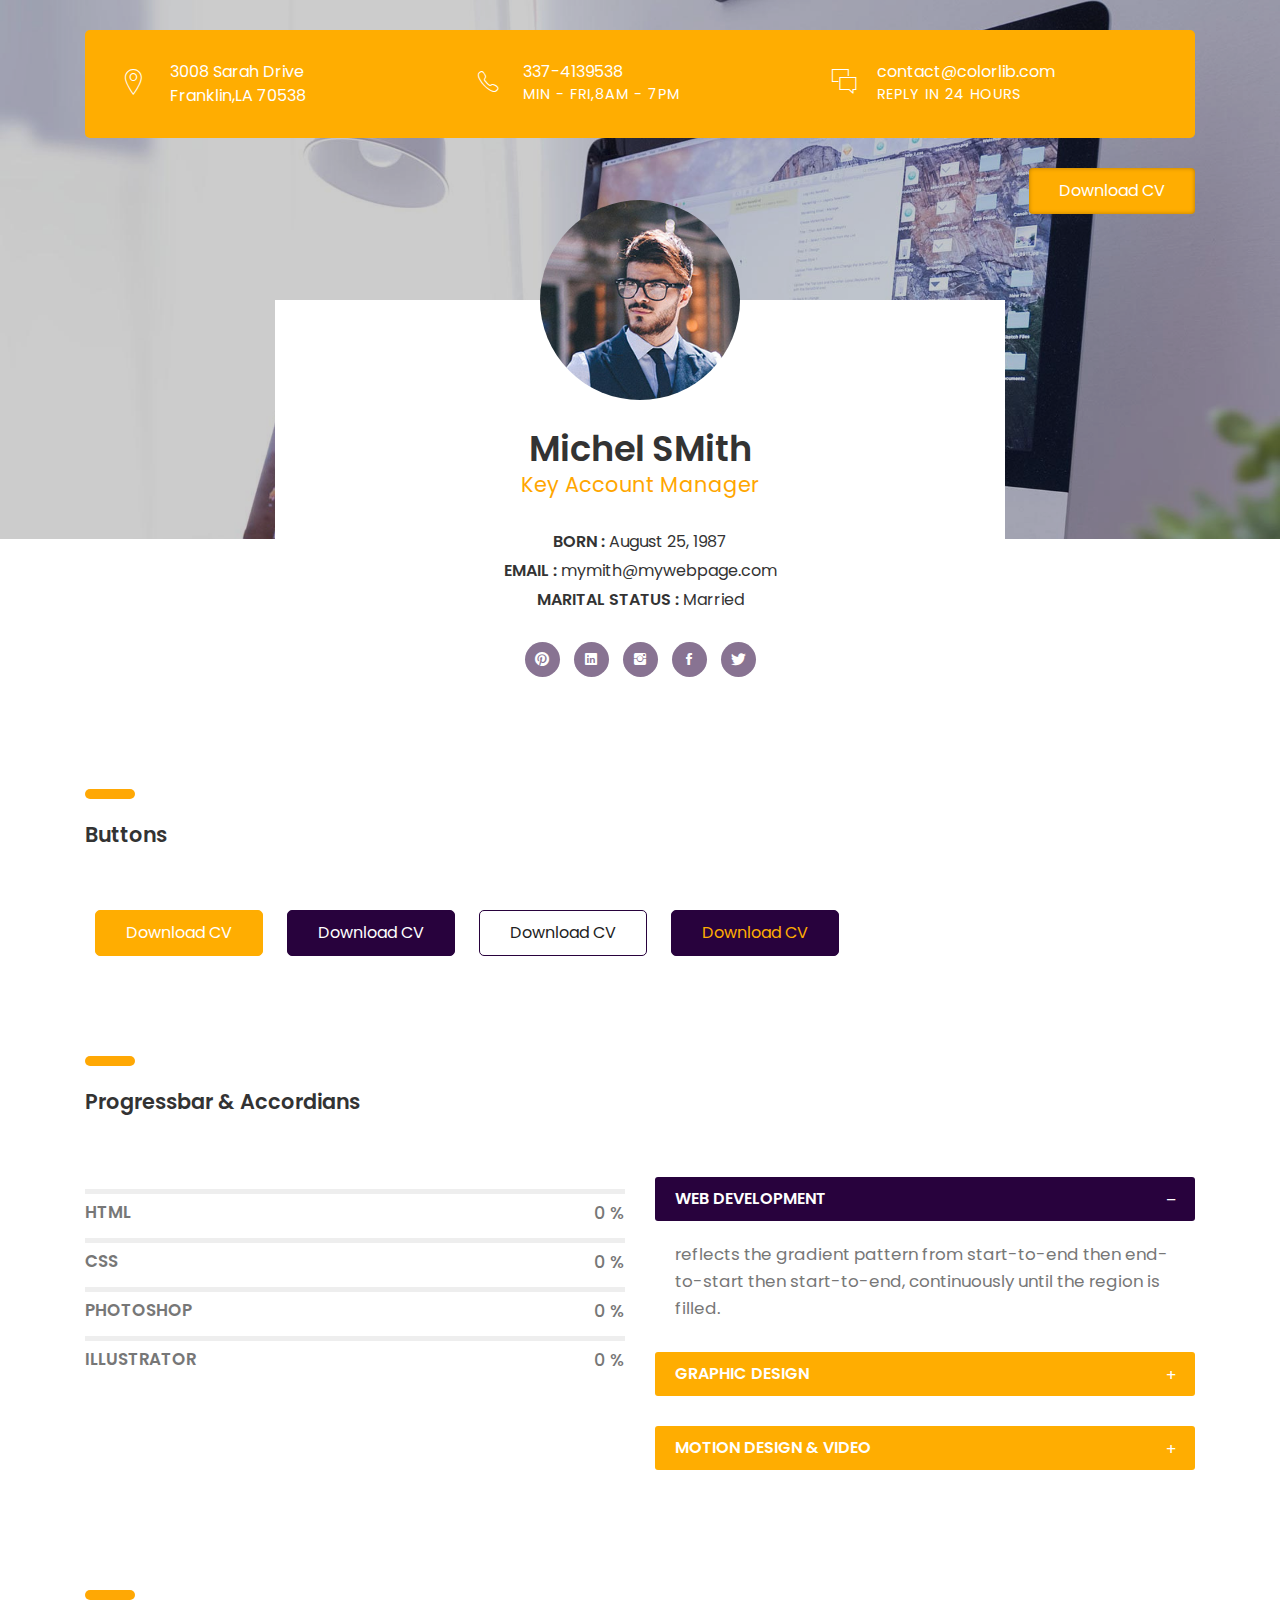
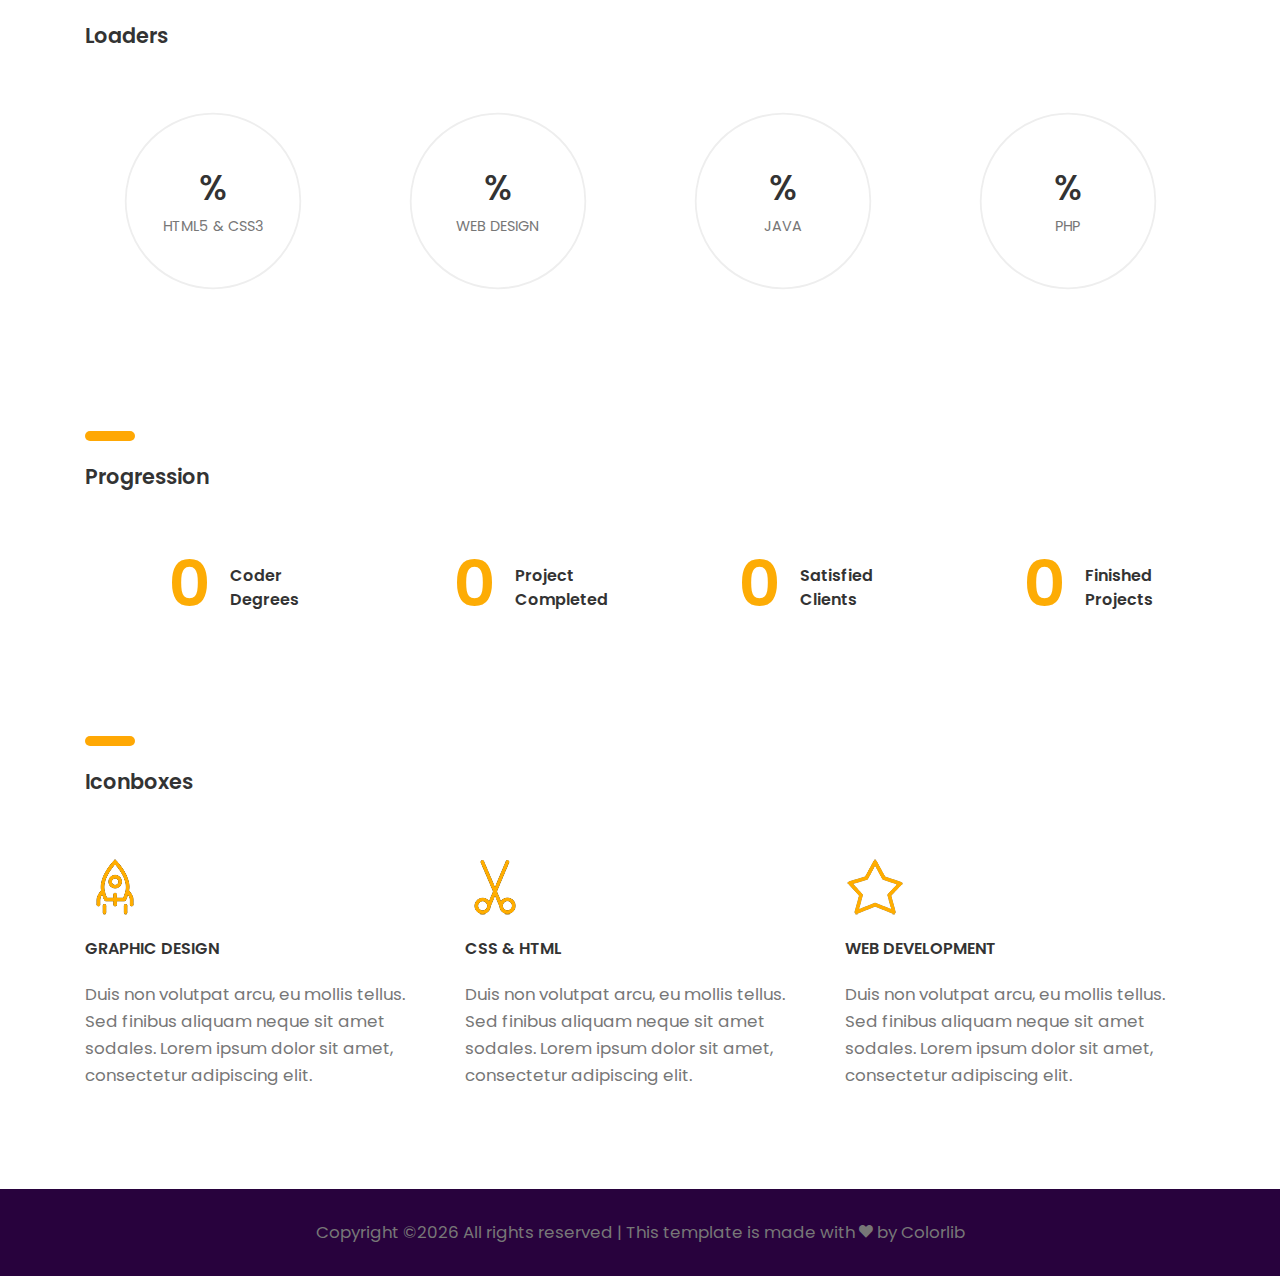
<file: 04-elements.html>
<!DOCTYPE HTML>
<html lang="en">
<head>
	<title>CV - Boxed</title>
	<meta http-equiv="X-UA-Compatible" content="IE=edge">
    <meta name="viewport" content="width=device-width, initial-scale=1">
	<meta charset="UTF-8">
	
	
	<!-- Font -->
	
	<link href="https://fonts.googleapis.com/css?family=Poppins:400,500,600,700%7CAllura" rel="stylesheet">
	
	<!-- Stylesheets -->
	
	<link href="common-css/bootstrap.css" rel="stylesheet">
	
	<link href="common-css/ionicons.css" rel="stylesheet">
	
	<link href="common-css/fluidbox.min.css" rel="stylesheet">
	
	<link href="04-elements/css/styles.css" rel="stylesheet">
	
	<link href="04-elements/css/responsive.css" rel="stylesheet">
	
</head>
<body>
	
	<header>
		<div class="container">
			<div class="heading-wrapper">
				<div class="row">
					<div class="col-sm-6 col-md-6 col-lg-4">
						<div class="info">
							<i class="icon ion-ios-location-outline"></i>
							<div class="right-area">
								<h5>3008 Sarah Drive</h5>
								<h5>Franklin,LA 70538</h5>
							</div><!-- right-area -->
						</div><!-- info -->
					</div><!-- col-sm-4 -->
					
					<div class="col-sm-6 col-md-6 col-lg-4">
						<div class="info">
							<i class="icon ion-ios-telephone-outline"></i>
							<div class="right-area">
								<h5>337-4139538</h5>
								<h6>MIN - FRI,8AM - 7PM</h6>
							</div><!-- right-area -->
						</div><!-- info -->
					</div><!-- col-sm-4 -->
					
					<div class="col-sm-6 col-md-6 col-lg-4">
						<div class="info">
							<i class="icon ion-ios-chatboxes-outline"></i>
							<div class="right-area">
								<h5>contact@colorlib.com</h5>
								<h6>REPLY IN 24 HOURS</h6>
							</div><!-- right-area -->
						</div><!-- info -->
					</div><!-- col-sm-4 -->
				</div><!-- row -->
			</div><!-- heading-wrapper -->
			
			<a class="downlad-btn" href="#">Download CV</a>
		</div><!-- container -->
	</header>
	
	<section class="intro-section">
		<div class="container">
			<div class="row">
				<div class="col-md-1 col-lg-2"></div>
				<div class="col-md-10 col-lg-8">
					<div class="intro">
						<div class="profile-img"><img src="images/profile-1-250x250.jpg" alt=""></div>
						<h2><b>Michel SMith</b></h2>
						<h4 class="font-yellow">Key Account Manager</h4>
						<ul class="information margin-tb-30">
							<li><b>BORN : </b>August 25, 1987</li>
							<li><b>EMAIL : </b>mymith@mywebpage.com</li>
							<li><b>MARITAL STATUS : </b>Married</li>
						</ul>
						<ul class="social-icons">
							<li><a href="#"><i class="ion-social-pinterest"></i></a></li>
							<li><a href="#"><i class="ion-social-linkedin"></i></a></li>
							<li><a href="#"><i class="ion-social-instagram"></i></a></li>
							<li><a href="#"><i class="ion-social-facebook"></i></a></li>
							<li><a href="#"><i class="ion-social-twitter"></i></a></li>
						</ul>
					</div><!-- intro -->
				</div><!-- col-sm-8 -->
			</div><!-- row -->
		</div><!-- container -->
	</section><!-- intro-section -->
	
	<section class="btn-section section">
		<div class="container">
		
			<div class="row">
				<div class="col-sm-12">
					<div class="heading">
						<h4><b>Buttons</b></h4>
					</div>
				</div><!-- col-sm-4 -->
			</div><!-- row -->
		
			<a class="btn btn-bg-yellow" href="#">Download CV</a>
			<a class="btn btn-bg-purple" href="#">Download CV</a>
			<a class="btn btn-border-purple" href="#">Download CV</a>
			<a class="btn btn-color-yellow" href="#">Download CV</a>
		</div><!-- container -->
	</section><!-- btn-section -->
	
	<section class="accordian-section section">
		<div class="container">
		
			<div class="row">
				<div class="col-sm-12">
					<div class="heading">
						<h4><b>Progressbar & Accordians</b></h4>
					</div>
				</div><!-- col-sm-12 -->
				
				<div class="col-md-12 col-lg-6">
				
					<div class="line-progress margin-b-20" data-prog-percent=".89"><div></div>
						<p class="progress-title"><b>HTML</b></p></div>
					
					<div class="line-progress margin-b-20" data-prog-percent=".91"><div></div>
						<p class="progress-title"><b>CSS</b></p></div>

					<div class="line-progress margin-b-20" data-prog-percent=".97"><div></div>
						<p class="progress-title"><b>PHOTOSHOP</b></p></div>
					
					<div class="line-progress margin-b-50" data-prog-percent=".85"><div></div>
						<p class="progress-title"><b>ILLUSTRATOR</b></p></div>

				</div><!-- col-sm-6 -->
				
				<div class="col-md-12 col-lg-6">
					<div class="panel margin-b-30">
						<div class="panel-area margin-b-30">
							<h5 class="panel-title active"><b>WEB DEVELOPMENT</b>
								<i class="icon minus ion-minus"></i><i class="icon plus ion-plus"></i></h5>
							<p class="panel-desc">reflects the gradient pattern from start-to-end then end-to-start then start-to-end, 
								continuously until the region is filled.</p>
						</div><!-- panel-area -->
						
						<div class="panel-area margin-b-30">
							<h5 class="panel-title"><b>GRAPHIC DESIGN</b>
								<i class="icon minus ion-minus"></i><i class="icon plus ion-plus"></i></h5>
							<p class="panel-desc">reflects the gradient pattern from start-to-end then end-to-start then start-to-end, 
								continuously until the region is filled.</p>
						</div><!-- panel-area -->
						
						<div class="panel-area margin-b-30">
							<h5 class="panel-title"><b>MOTION DESIGN & VIDEO</b>
								<i class="icon minus ion-minus"></i><i class="icon plus ion-plus"></i></h5>
							<p class="panel-desc">reflects the gradient pattern from start-to-end then end-to-start then start-to-end, 
								continuously until the region is filled.</p>
						</div><!-- panel-area -->
					</div><!-- panel -->
				</div><!-- col-sm-6-->
				
			</div><!-- row -->
		</div><!-- container -->
	</section><!-- accordian-section -->
	
	
	<section class="loaders-section section">
		<div class="container">
			<div class="row">
				<div class="col-sm-12">
					<div class="heading">
						<h4><b>Loaders</b></h4>
					</div>
				</div><!-- col-sm-12 -->
				<div class="col-sm-6 col-md-6 col-lg-3">
					<div class="radial-prog-area margin-b-30">
						<div class="radial-progress" data-prog-percent=".97">
							<div></div>
							<h6 class="progress-title">HTML5 & CSS3</h6>
						</div>
					</div><!-- radial-prog-area-->
				</div><!-- col-sm-6-->
				
				<div class="col-sm-6 col-md-6 col-lg-3">
					<div class="radial-prog-area margin-b-30">
						<div class="radial-progress" data-prog-percent=".78">
							<div></div>
							<h6 class="progress-title">WEB DESIGN</h6>
						</div>
					</div><!-- radial-prog-area-->
				</div><!-- col-sm-6-->
				
				<div class="col-sm-6 col-md-6 col-lg-3">
					<div class="radial-prog-area margin-b-30">
						<div class="radial-progress" data-prog-percent=".67">
							<div></div>
							<h6 class="progress-title">JAVA</h6>
						</div>
					</div><!-- radial-prog-area-->
				</div><!-- col-sm-6-->
				
				<div class="col-sm-6 col-md-6 col-lg-3">
					<div class="radial-prog-area margin-b-50">
						<div class="radial-progress" data-prog-percent=".97">
							<div></div>
							<h6 class="progress-title">PHP</h6>
						</div>
					</div><!-- radial-prog-area-->
				</div><!-- col-sm-6-->
				
			</div><!-- row -->
		</div><!-- container -->
	</section><!-- loaders-section -->
	
	
	<section class="progression-section section" id="counter">
		<div class="container">
			<div class="row">
				<div class="col-sm-12">
					<div class="heading">
						<h4><b>Progression</b></h4>
					</div>
				</div><!-- col-sm-12 -->
				<div class="col-sm-6 col-md-6 col-lg-3">
					<div class="counter margin-b-30">
						<h1 class="title"><b><span class="counter-value" data-duration="400" data-count="3">0</span></b></h1>
						<h5 class="desc"><b>Coder Degrees</b></h5>
					</div><!-- counter -->
				</div><!-- col-md-3-->
				
				<div class="col-sm-6 col-md-6 col-lg-3">
					<div class="counter margin-b-30">
						<h1 class="title"><b><span class="counter-value" data-duration="1400" data-count="25">0</span></b></h1>
						<h5 class="desc"><b>Project Completed</b></h5>
					</div><!-- counter -->
				</div><!-- col-md-3-->
				
				<div class="col-sm-6 col-md-6 col-lg-3">
					<div class="counter margin-b-30">
						<h1 class="title"><b><span class="counter-value" data-duration="700" data-count="311">0</span></b></h1>
						<h5 class="desc"><b>Satisfied Clients</b></h5>
					</div><!-- counter -->
				</div><!-- col-md-3-->
				
				<div class="col-sm-6 col-md-6 col-lg-3">
					<div class="counter margin-b-30">
						<h1 class="title"><b><span class="counter-value" data-duration="2000" data-count="732">0</span></b></h1>
						<h5 class="desc"><b>Finished Projects</b></h5>
					</div><!-- margin-b-30 -->
				</div><!-- col-md-3-->
				
			</div><!-- row -->
		</div><!-- container -->
	</section><!-- progression-section -->
	
	
	<section class="iconboxes-section section" id="counter">
		<div class="container">
			<div class="row">
				<div class="col-sm-12">
					<div class="heading">
						<h4><b>Iconboxes</b></h4>
					</div>
				</div><!-- col-sm-12 -->
				
				<div class="col-sm-6 col-md-6 col-lg-4">
					<div class="iconbox margin-b-30">
						<i class="line-icon icon-rocket"></i>
						<h5 class="margin-tb-20"><b>GRAPHIC DESIGN</b></h5>
						<p>Duis non volutpat arcu, eu mollis tellus. 
						Sed finibus aliquam neque sit amet sodales. 
						Lorem ipsum dolor sit amet, consectetur adipiscing elit.</p>
					</div><!-- counter -->
				</div><!-- col-md-4 -->
				
				<div class="col-sm-6 col-md-6 col-lg-4">
					<div class="iconbox margin-b-30">
						<i class="line-icon icon-cut"></i>
						<h5 class="margin-tb-20"><b>CSS & HTML</b></h5>
						<p>Duis non volutpat arcu, eu mollis tellus. 
						Sed finibus aliquam neque sit amet sodales. 
						Lorem ipsum dolor sit amet, consectetur adipiscing elit.</p>
					</div><!-- counter -->
				</div><!-- col-md-4 -->
				
				<div class="col-sm-6 col-md-6 col-lg-4">
					<div class="iconbox margin-b-30">
						<i class="line-icon icon-star"></i>
						<h5 class="margin-tb-20"><b>WEB DEVELOPMENT</b></h5>
						<p>Duis non volutpat arcu, eu mollis tellus. 
						Sed finibus aliquam neque sit amet sodales. 
						Lorem ipsum dolor sit amet, consectetur adipiscing elit.</p>
					</div><!-- counter -->
				</div><!-- col-md-4 -->
				
			</div><!-- row -->
		</div><!-- container -->
	</section><!-- progression-section -->
	
	
	<footer>
		<p class="copyright">
			<!-- Link back to Colorlib can't be removed. Template is licensed under CC BY 3.0. -->
Copyright &copy;<script>document.write(new Date().getFullYear());</script> All rights reserved | This template is made with <i class="ion-heart" aria-hidden="true"></i> by <a href="https://colorlib.com" target="_blank">Colorlib</a>
<!-- Link back to Colorlib can't be removed. Template is licensed under CC BY 3.0. -->
		</p>
	</footer>
	
	
	<!-- SCIPTS -->
	
	<script src="common-js/jquery-3.2.1.min.js"></script>
	
	<script src="common-js/tether.min.js"></script>
	
	<script src="common-js/bootstrap.js"></script>
	
	<script src="common-js/isotope.pkgd.min.js"></script>
	
	<script src="common-js/jquery.waypoints.min.js"></script>
	
	<script src="common-js/progressbar.min.js"></script>
	
	<script src="common-js/jquery.fluidbox.min.js"></script>
	
	<script src="common-js/scripts.js"></script>
	
</body>
</html>
</file>
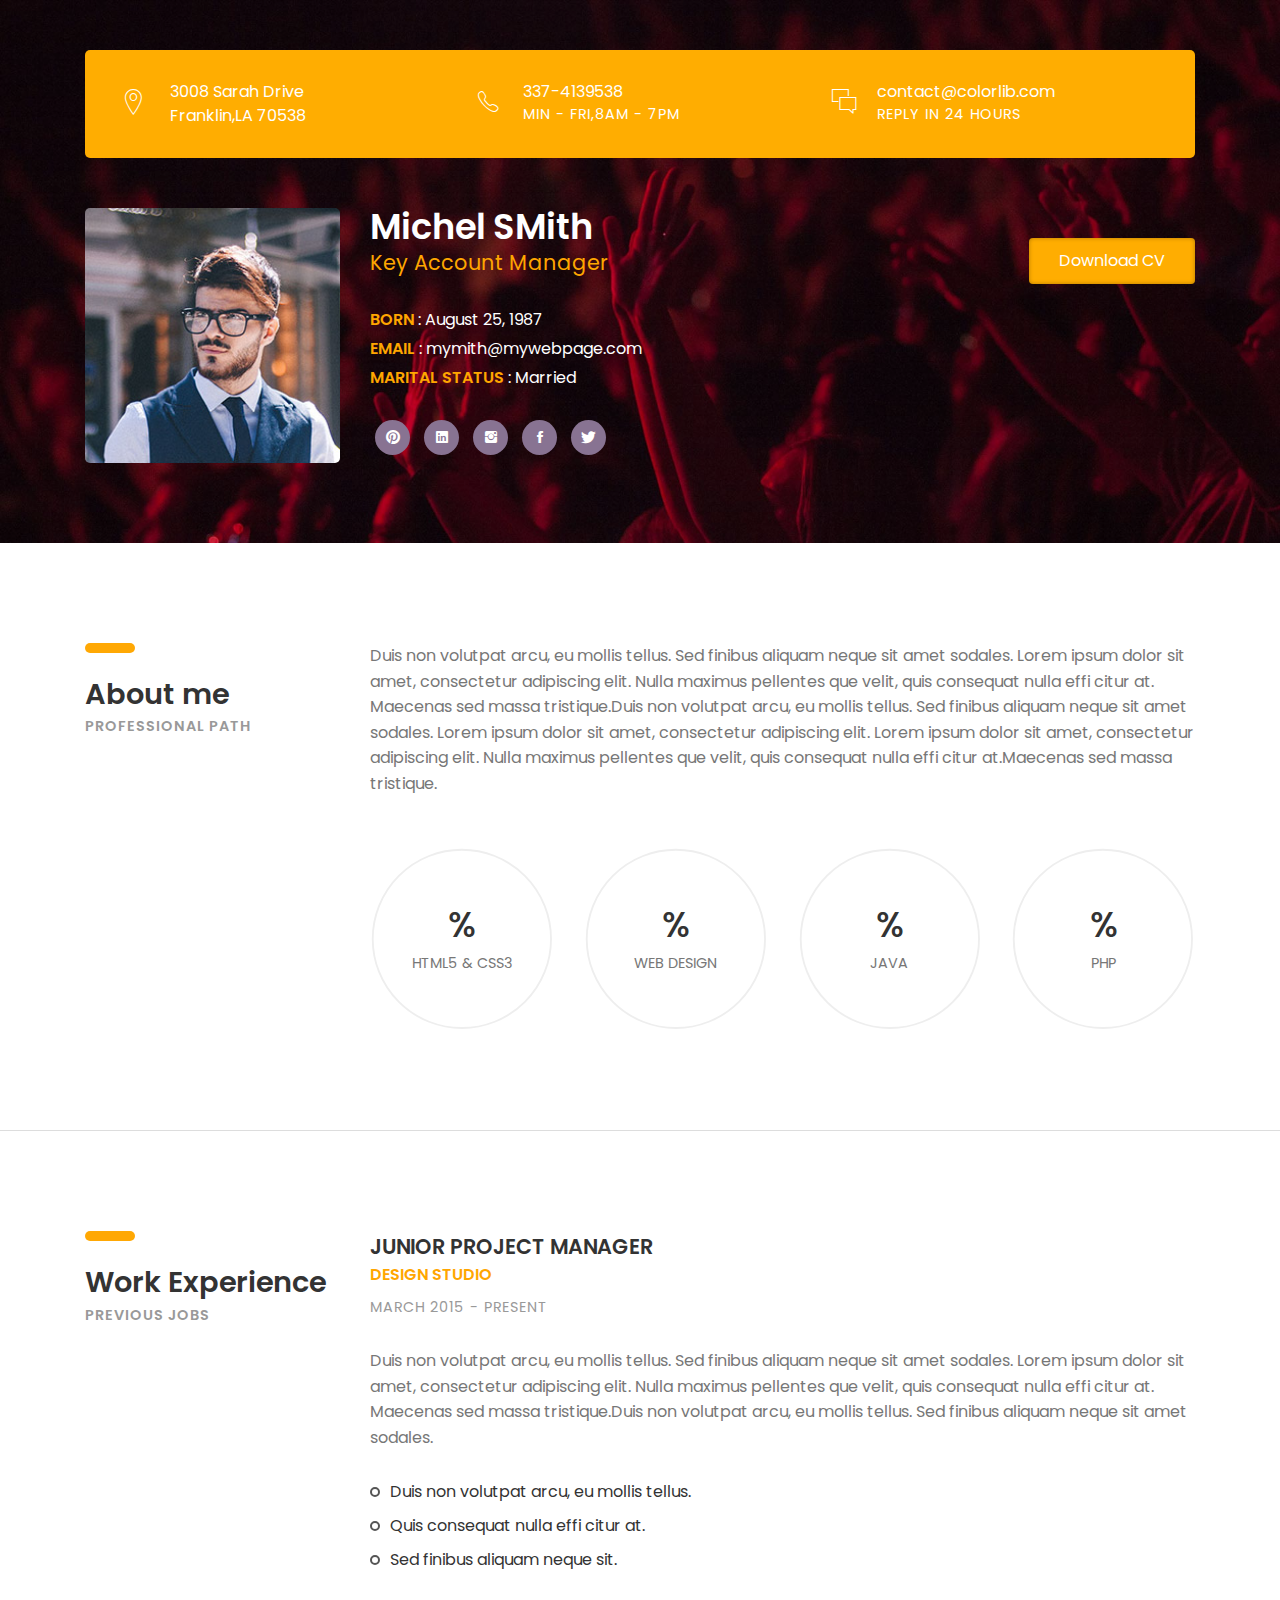
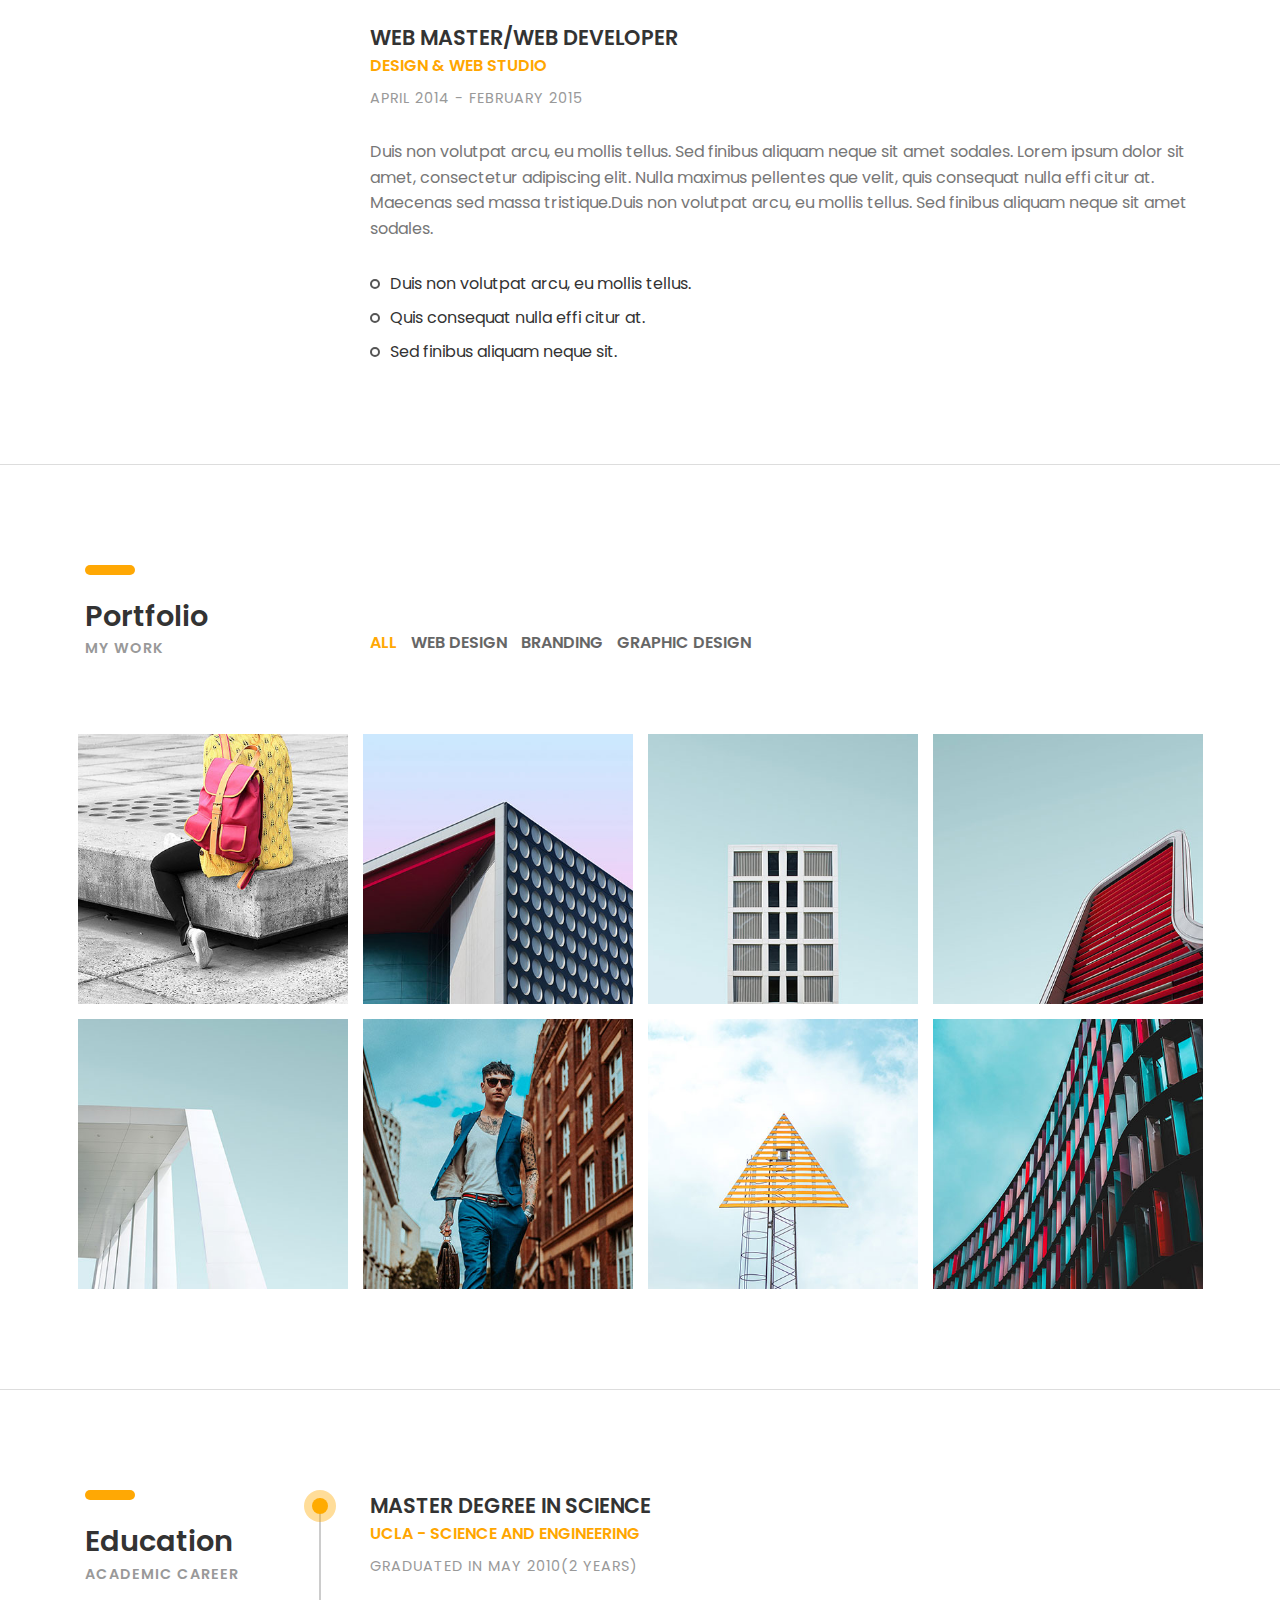
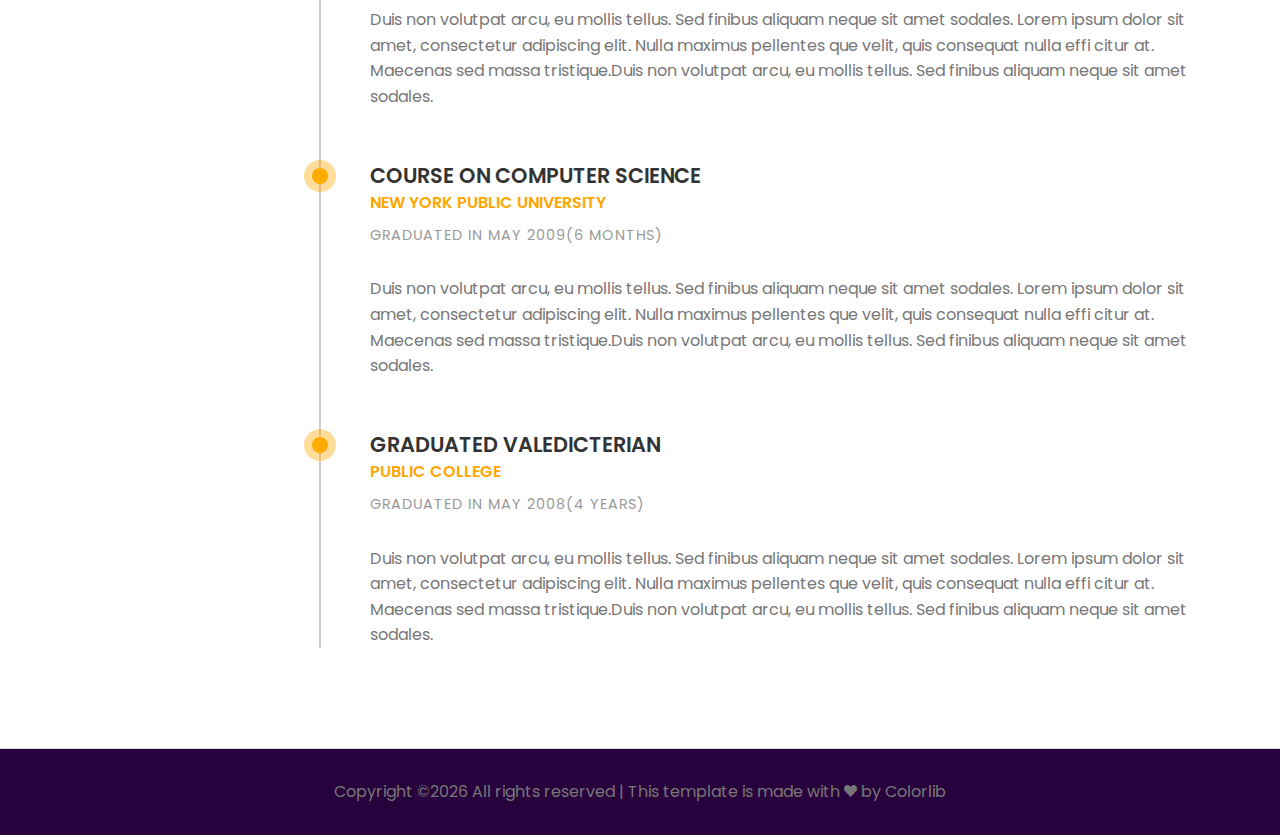
<file: cvportfolio/02-cv-boxed.html>
<!DOCTYPE HTML>
<html lang="en">
<head>
	<title>CV - Portfolio</title>
	<meta http-equiv="X-UA-Compatible" content="IE=edge">
    <meta name="viewport" content="width=device-width, initial-scale=1">
	<meta charset="UTF-8">
	
	
	<!-- Font -->
	
	<link href="https://fonts.googleapis.com/css?family=Poppins:400,500,600,700%7CAllura" rel="stylesheet">
	
	<!-- Stylesheets -->
	
	<link href="common-css/bootstrap.css" rel="stylesheet">
	
	<link href="common-css/ionicons.css" rel="stylesheet">
	
	<link href="common-css/fluidbox.min.css" rel="stylesheet">
	
	<link href="02-cv-boxed/css/styles.css" rel="stylesheet">
	
	<link href="02-cv-boxed/css/responsive.css" rel="stylesheet">
	
</head>
<body>
	
	<section class="intro-section">
		<div class="container">
		
			<div class="heading-wrapper">
				<div class="row">
					<div class="col-sm-6 col-md-6 col-lg-4">
						<div class="info">
							<i class="icon ion-ios-location-outline"></i>
							<div class="right-area">
								<h5>3008 Sarah Drive</h5>
								<h5>Franklin,LA 70538</h5>
							</div><!-- right-area -->
						</div><!-- info -->
					</div><!-- col-sm-4 -->
					
					<div class="col-sm-6 col-md-6 col-lg-4">
						<div class="info">
							<i class="icon ion-ios-telephone-outline"></i>
							<div class="right-area">
								<h5>337-4139538</h5>
								<h6>MIN - FRI,8AM - 7PM</h6>
							</div><!-- right-area -->
						</div><!-- info -->
					</div><!-- col-sm-4 -->
					
					<div class="col-sm-6 col-md-6 col-lg-4">
						<div class="info">
							<i class="icon ion-ios-chatboxes-outline"></i>
							<div class="right-area">
								<h5>contact@colorlib.com</h5>
								<h6>REPLY IN 24 HOURS</h6>
							</div><!-- right-area -->
						</div><!-- info -->
					</div><!-- col-sm-4 -->
				</div><!-- row -->
			</div><!-- heading-wrapper -->
			
		
		
			<div class="intro">
				<div class="row">
				
					<div class="col-sm-8 col-md-4 col-lg-3">
						<div class="profile-img margin-b-30"><img src="images/profile-1-250x250.jpg" alt=""></div>
					</div><!-- col-sm-8 -->
					
					<div class="col-sm-10 col-md-5 col-lg-6">		
							<h2><b>Michel SMith</b></h2>
							<h4 class="font-yellow">Key Account Manager</h4>
							<ul class="information margin-tb-30">
								<li><b class="font-yellow">BORN</b> : August 25, 1987</li>
								<li><b class="font-yellow">EMAIL</b> : mymith@mywebpage.com</li>
								<li><b class="font-yellow">MARITAL STATUS</b> : Married</li>
							</ul>
							<ul class="social-icons">
								<li><a href="#"><i class="ion-social-pinterest"></i></a></li>
								<li><a href="#"><i class="ion-social-linkedin"></i></a></li>
								<li><a href="#"><i class="ion-social-instagram"></i></a></li>
								<li><a href="#"><i class="ion-social-facebook"></i></a></li>
								<li><a href="#"><i class="ion-social-twitter"></i></a></li>
							</ul>
					</div><!-- col-sm-8 -->
					
					<div class="col-sm-10 col-md-3 col-lg-3">
						<a class="downlad-btn" href="#">Download CV</a>
					</div><!-- col-lg-2 -->
			
				</div><!-- row -->
			
			</div><!-- intro -->
		</div><!-- container -->
	</section><!-- intro-section -->
	
	
	<section class="about-section section">
		<div class="container">
			<div class="row">
				<div class="col-sm-12 col-md-3">
					<div class="heading">
						<h3><b>About me</b></h3>
						<h6 class="font-lite-black"><b>PROFESSIONAL PATH</b></h6>
					</div>
				</div><!-- col-sm-3 -->
				<div class="col-sm-12 col-md-9">
					<p class="margin-b-50">Duis non volutpat arcu, eu mollis tellus. Sed finibus aliquam neque 
					sit amet sodales. Lorem ipsum dolor sit amet, consectetur adipiscing elit. 
					Nulla maximus pellentes que velit, quis consequat nulla effi citur at. 
					Maecenas sed massa tristique.Duis non volutpat arcu, eu mollis tellus. 
					Sed finibus aliquam neque sit amet sodales. Lorem ipsum dolor sit amet, 
					consectetur adipiscing elit. Lorem ipsum dolor sit amet, consectetur 
					adipiscing elit. Nulla maximus pellentes que velit, quis consequat nulla 
					effi citur at.Maecenas sed massa tristique.</p>
					
					<div class="row">
						<div class="col-sm-6 col-md-6 col-lg-3">
							<div class="radial-prog-area margin-b-30">
								<div class="radial-progress" data-prog-percent=".97">
									<div></div>
									<h6 class="progress-title">HTML5 & CSS3</h6>
								</div>
							</div><!-- radial-prog-area-->
						</div><!-- col-sm-6-->
					
						<div class="col-sm-6 col-md-6 col-lg-3">
							<div class="radial-prog-area margin-b-30">
								<div class="radial-progress" data-prog-percent=".78">
									<div></div>
									<h6 class="progress-title">WEB DESIGN</h6>
								</div>
							</div><!-- radial-prog-area-->
						</div><!-- col-sm-6-->
						
						<div class="col-sm-6 col-md-6 col-lg-3">
							<div class="radial-prog-area margin-b-30">
								<div class="radial-progress" data-prog-percent=".67">
									<div></div>
									<h6 class="progress-title">JAVA</h6>
								</div>
							</div><!-- radial-prog-area-->
						</div><!-- col-sm-6-->
						
						<div class="col-sm-6 col-md-6 col-lg-3">
							<div class="radial-prog-area margin-b-50">
								<div class="radial-progress" data-prog-percent=".97">
									<div></div>
									<h6 class="progress-title">PHP</h6>
								</div>
							</div><!-- radial-prog-area-->
						</div><!-- col-sm-6-->
					
					</div><!-- row -->
				</div><!-- col-sm-9 -->
			</div><!-- row -->
		</div><!-- container -->
	</section><!-- about-section -->
	
	<section class="experience-section section">
		<div class="container">
			<div class="row">
				<div class="col-sm-12 col-md-3">
					<div class="heading">
						<h3><b>Work Experience</b></h3>
						<h6 class="font-lite-black"><b>PREVIOUS JOBS</b></h6>
					</div>
				</div><!-- col-sm-3 -->
				
				<div class="col-sm-12 col-md-9">
					<div class="experience margin-b-50">
						<h4><b>JUNIOR PROJECT MANAGER</b></h4>
						<h5 class="font-yellow"><b>DESIGN STUDIO</b></h5>
						<h6 class="font-lite-black margin-t-10">MARCH 2015 - PRESENT</h6>
						<p class="margin-tb-30">Duis non volutpat arcu, eu mollis tellus. Sed finibus aliquam neque sit amet sodales. 
							Lorem ipsum dolor sit amet, consectetur adipiscing elit. Nulla maximus pellentes que velit, 
							quis consequat nulla effi citur at. Maecenas sed massa tristique.Duis non volutpat arcu, 
							eu mollis tellus. Sed finibus aliquam neque sit amet sodales. </p>
						<ul class="list margin-b-30">
							<li>Duis non volutpat arcu, eu mollis tellus.</li>
							<li>Quis consequat nulla effi citur at.</li>
							<li>Sed finibus aliquam neque sit.</li>
						</ul>
					</div><!-- experience -->
					
					<div class="experience margin-b-50">
						<h4><b>WEB MASTER/WEB DEVELOPER</b></h4>
						<h5 class="font-yellow"><b>DESIGN & WEB STUDIO</b></h5>
						<h6 class="font-lite-black margin-t-10">APRIL 2014 - FEBRUARY 2015</h6>
						<p class="margin-tb-30">Duis non volutpat arcu, eu mollis tellus. Sed finibus aliquam neque sit amet sodales. 
							Lorem ipsum dolor sit amet, consectetur adipiscing elit. Nulla maximus pellentes que velit, 
							quis consequat nulla effi citur at. Maecenas sed massa tristique.Duis non volutpat arcu, 
							eu mollis tellus. Sed finibus aliquam neque sit amet sodales. </p>
						<ul class="list">
							<li>Duis non volutpat arcu, eu mollis tellus.</li>
							<li>Quis consequat nulla effi citur at.</li>
							<li>Sed finibus aliquam neque sit.</li>
						</ul>
					</div><!-- experience -->
					
				</div><!-- col-sm-9 -->
			</div><!-- row -->
		</div><!-- container -->
	</section><!-- experience-section -->
	
	<section class="portfolio-section section">
		<div class="container">
			<div class="row">
				<div class="col-sm-12 col-md-3">
					<div class="heading">
						<h3><b>Portfolio</b></h3>
						<h6 class="font-lite-black"><b>MY WORK</b></h6>
					</div>
				</div><!-- col-sm-3 -->
				
				<div class="col-sm-12 col-md-9">
					<div class="portfolioFilter clearfix margin-b-80">
						<a href="#" data-filter="*" class="current"><b>ALL</b></a>
						<a href="#" data-filter=".web-design"><b>WEB DESIGN</b></a>
						<a href="#" data-filter=".branding"><b>BRANDING</b></a>
						<a href="#" data-filter=".graphic-design"><b>GRAPHIC DESIGN</b></a>
					</div><!-- portfolioFilter -->
				</div><!-- col-sm-8 -->
			</div><!-- row -->
			
			<div class="portfolioContainer  margin-b-50">
				
				<div class="p-item web-design">
					<a href="images/portfolio-13-400x400.jpg" data-fluidbox>
						<img src="images/portfolio-13-400x400.jpg" alt=""></a>
				</div><!-- p-item -->
				
				<div class="p-item branding graphic-design">
					<a href="images/portfolio-14-400x400.jpg" data-fluidbox>
						<img src="images/portfolio-14-400x400.jpg" alt=""></a>
				</div><!-- p-item -->
				
				<div class="p-item web-design">
					<a href="images/portfolio-15-400x400.jpg" data-fluidbox>
						<img src="images/portfolio-15-400x400.jpg" alt=""></a>
				</div><!-- p-item -->
				
				<div class="p-item graphic-design">
					<a class="img" href="images/portfolio-16-400x400.jpg" data-fluidbox>
						<img src="images/portfolio-16-400x400.jpg" alt=""></a>
				</div><!-- p-item -->
				
				<div class="p-item branding graphic-design">
					<a href="images/portfolio-17-400x400.jpg" data-fluidbox>
						<img src="images/portfolio-17-400x400.jpg" alt=""></a>
				</div><!-- p-item -->
				
				<div class="p-item graphic-design web-design">
					<a href="images/portfolio-18-400x400.jpg" data-fluidbox>
						<img src="images/portfolio-18-400x400.jpg" alt=""></a>
				</div><!-- p-item -->
				
				<div class="p-item  graphic-design branding">
					<a href="images/portfolio-19-400x400.jpg" data-fluidbox>
						<img src="images/portfolio-19-400x400.jpg" alt=""></a>
				</div><!-- p-item -->
					
				<div class="p-item web-design branding">
					<a href="images/portfolio-20-400x400.jpg" data-fluidbox>
						<img src="images/portfolio-20-400x400.jpg" alt=""></a>
				</div><!-- p-item -->
			
			</div><!-- portfolioContainer -->
		</div><!-- container -->
	</section><!-- portfolio-section -->
	
	
	<section class="education-section section">
		<div class="container">
			<div class="row">
				<div class="col-sm-12 col-md-3">
					<div class="heading">
						<h3><b>Education</b></h3>
						<h6 class="font-lite-black"><b>ACADEMIC CAREER</b></h6>
					</div>
				</div><!-- col-sm-3 -->
				
				<div class="col-sm-12 col-md-9">
				
					<div class="education-wrapper">
						<div class="education margin-b-50">
							<h4><b>MASTER DEGREE IN SCIENCE</b></h4>
							<h5 class="font-yellow"><b>UCLA - SCIENCE AND ENGINEERING</b></h5>
							<h6 class="font-lite-black margin-t-10">GRADUATED IN MAY 2010(2 YEARS)</h6>
							<p class="margin-tb-30">Duis non volutpat arcu, eu mollis tellus. Sed finibus aliquam neque sit amet sodales. 
							Lorem ipsum dolor sit amet, consectetur adipiscing elit. Nulla maximus pellentes que velit, 
							quis consequat nulla effi citur at. Maecenas sed massa tristique.Duis non volutpat arcu, 
							eu mollis tellus. Sed finibus aliquam neque sit amet sodales. </p>
						</div><!-- education -->
						
						<div class="education margin-b-50">
							<h4><b>COURSE ON COMPUTER SCIENCE</b></h4>
							<h5 class="font-yellow"><b>NEW YORK PUBLIC UNIVERSITY</b></h5>
							<h6 class="font-lite-black margin-t-10">GRADUATED IN MAY 2009(6 MONTHS)</h6>
							<p class="margin-tb-30">Duis non volutpat arcu, eu mollis tellus. Sed finibus aliquam neque sit amet sodales. 
							Lorem ipsum dolor sit amet, consectetur adipiscing elit. Nulla maximus pellentes que velit, 
							quis consequat nulla effi citur at. Maecenas sed massa tristique.Duis non volutpat arcu, 
							eu mollis tellus. Sed finibus aliquam neque sit amet sodales. </p>
						</div><!-- education -->
						
						<div class="education margin-b-50">
							<h4><b>GRADUATED VALEDICTERIAN</b></h4>
							<h5 class="font-yellow"><b>PUBLIC COLLEGE</b></h5>
							<h6 class="font-lite-black margin-t-10">GRADUATED IN MAY 2008(4 YEARS)</h6>
							<p class="margin-tb-30">Duis non volutpat arcu, eu mollis tellus. Sed finibus aliquam neque sit amet sodales. 
							Lorem ipsum dolor sit amet, consectetur adipiscing elit. Nulla maximus pellentes que velit, 
							quis consequat nulla effi citur at. Maecenas sed massa tristique.Duis non volutpat arcu, 
							eu mollis tellus. Sed finibus aliquam neque sit amet sodales. </p>
						</div><!-- education -->
					</div><!-- education-wrapper -->
				</div><!-- col-sm-9 -->
			</div><!-- row -->
		</div><!-- container -->
		
	</section><!-- education-section -->
	
	<footer>
		<p class="copyright">
			<!-- Link back to Colorlib can't be removed. Template is licensed under CC BY 3.0. -->
Copyright &copy;<script>document.write(new Date().getFullYear());</script> All rights reserved | This template is made with <i class="ion-heart" aria-hidden="true"></i> by <a href="https://colorlib.com" target="_blank">Colorlib</a>
<!-- Link back to Colorlib can't be removed. Template is licensed under CC BY 3.0. -->
		</p>
	</footer>
	
	
	<!-- SCIPTS -->
	
	<script src="common-js/jquery-3.2.1.min.js"></script>
	
	<script src="common-js/tether.min.js"></script>
	
	<script src="common-js/bootstrap.js"></script>
	
	<script src="common-js/isotope.pkgd.min.js"></script>
	
	<script src="common-js/jquery.waypoints.min.js"></script>
	
	<script src="common-js/progressbar.min.js"></script>
	
	<script src="common-js/jquery.fluidbox.min.js"></script>
	
	<script src="common-js/scripts.js"></script>
	
</body>
</html>
</file>
<file: 02-cv-boxed/css/styles.css>
/*
====================================================

* 	[Master Stylesheet]
	
	Theme Name :  
	Version    :  
	Author     :  
	Author URI :  

====================================================

	TOC
	
	1. PRIMARY STYLES
	2. COMMONS FOR PAGE DESIGN
	3. INTRO SECTION
		HEADER 
		INTRO 
	4. ABOUT SECTION
	5. EXPERIENCE SECTION
	6. PORFOLIO SECTION
	7. EDUCATION SECTION
	8. FOOTER

====================================================


/* ---------------------------------
1. PRIMARY STYLES
--------------------------------- */

html{ font-size: 100%; height: 100%; overflow-x: hidden; margin: 0px;  padding: 0px; touch-action: manipulation; }


body{ font-size: 16px; font-family: 'Poppins', serif; width: 100%; height: 100%; margin: 0; font-weight: 400;
	-webkit-font-smoothing: antialiased; -moz-osx-font-smoothing: grayscale; word-wrap: break-word; 
	color: #333; }

h1, h2, h3, h4, h5, h6, p, a, ul, span, li, img, inpot, button{ margin: 0; padding: 0; }

h1,h2,h3,h4,h5,h6{ line-height: 1.5; font-weight: inherit; }

h1,h2,h3{ font-family: 'Poppins', cursive; }

p{ line-height: 1.6; font-size: 1em; font-weight: 400; color: #777; }

h1{ font-size: 4em; line-height: 1; }
h2{ font-size: 2.2em; line-height: 1.1; }
h3{ font-size: 1.8em; }
h4{ font-size: 1.3em; }
h5{ font-size: 1em; }
h6{ font-size: .9em; letter-spacing: 1px; }

a, button{ display: inline-block; text-decoration: none; color: inherit; line-height: 1; 
	-webkit-transition: all .25s ease-in-out; transition: all .25s ease-in-out; }

a:focus, a:active, a:hover,
button:focus, button:active, button:hover,
a b.light-color:hover{ text-decoration: none; color: #FFA804; }

b{ font-weight: 600; }

img{ width: 100%; }

li{ list-style: none; display: inline-block; }

span{ display: inline-block; }

button{ outline: 0; border: 0; background: none; cursor: pointer; }

.icon{ font-size: 1.1em; display: inline-block; line-height: inherit; }

[class^="icon-"]:before, [class*=" icon-"]:before{ line-height: inherit; }

b.max-bold{ font-weight: 700; }



/* ---------------------------------
2. COMMONS FOR PAGE DESIGN
--------------------------------- */

.section{ padding: 100px 0 50px; }

.section .heading{ margin-bottom: 60px; }

.section .heading:before{ content:''; height: 10px; width: 50px; border-radius: 5px;
	margin-bottom: 20px; display: block; background: #FFA804; }
	
.margin-t-10{ margin-top: 10px; }

.margin-b-30{ margin-bottom: 30px; }
.margin-b-50{ margin-bottom: 50px; }

.margin-tb-30{ margin-top: 30px; margin-bottom: 30px; }

.font-yellow{ color: #FFA600; }

.font-semi-white{ color: #ddd; }

.font-lite-black{ color: #999; }

.row{ border-bottom: 1px solid #d2d7da; }



/* ---------------------------------
3. INTRO SECTION
--------------------------------- */

.intro-section{ padding: 50px 0; position: relative; background-size: cover; 
	z-index: 1;background-image: url(../../images/slider-3-1920x1080.jpg); }

.intro-section:before{ content:''; z-index: -1; position: absolute; top: 0; bottom: 0; left: 0; 
	right: 0; background: rgba(0,0,0, .2); }

	
/* HEADER */

.intro-section .heading-wrapper{ border-radius: 5px; padding: 30px 40px 20px; margin-bottom: 50px;
	background: #FFAD01; color: #fff; }

.intro-section .info{ margin-bottom: 10px; }

.intro-section .info .icon{ float: left; font-size: 30px; }

.intro-section .info .right-area{ margin-left: 45px; }


/* INTRO */

.intro{ color: #fff; }

.intro .profile-img{ max-width: 400px; border-radius: 5px; overflow: hidden; }

.intro .information > li{ display: block; margin: 5px 0; }

.intro .social-icons > li > a{ height: 35px; line-height: 35px; width: 35px; border-radius: 20px; 
	overflow: hidden; z-index: 1; position: relative; margin: 0 5px 5px; text-align: center;
	background: #887392; color: #fff; }

.intro .social-icons > li > a:after{ content: ''; position: absolute; bottom: 0; left: 0; right: 0;
	top: 0; z-index: -1; border-radius: 20px; background: #FFA804; 
	-webkit-transition: all .2s ease; transition: all .2s ease;
	-webkit-transform: scale(0); transform: scale(0); }

.intro .social-icons > li > a:hover:after{ -webkit-transform: scale(1); transform: scale(1); }


.intro .downlad-btn{ padding: 15px 30px; border-radius: 4px; float: right; margin-top: 30px;
	box-shadow: inset 0 0px 4px rgba(0,0,0,.3); background: #FFAD01; color: #fff; 
	-webkit-transition: all .2s ease; transition: all .2s ease; }

.intro .downlad-btn:hover{ -webkit-transform: translateY(-4px); transform: translateY(-4px); }

.line {
	border-bottom: 1px solid #d2d7da;
}




/* ---------------------------------
4. ABOUT SECTION
--------------------------------- */

.radial-progress{ position: relative; max-width: 200px; margin: 0 auto; }

.radial-progress .progressbar-text{ font-size: 2.2em; font-weight: 500; 
	padding-bottom: 25px!important; color: #333!important; }

.radial-progress .progressbar-text:after{ content:'%'; }

.radial-progress .progress-title{ position: absolute; top: 50%; left: 50%; width: 100%;
	letter-spacing: 0; text-align: center; transform: translate(-50%, 15px); color: #777; }

	

/* ---------------------------------
5. EXPERIENCE SECTION
--------------------------------- */

.experience .list > li{ display: block; position: relative; margin-bottom: 10px; padding-left: 20px; }

.experience .list > li:before{ content: ''; position: absolute; top: 50%; left: 0; height: 10px; 
	width: 10px; margin-top: -5px; display: block; border-radius: 10px; border: 2px solid #555; }

	

/* ---------------------------------
6. PORFOLIO SECTION
--------------------------------- */

.portfolio-section{ position: relative; }

.portfolio-section .portfolioFilter{ margin-top: 60px; color: #666; }

.portfolio-section .portfolioFilter a{ margin: 10px 10px 0 0; }

.portfolio-section .portfolioFilter a.current{ color: #FFA804; }

.portfolio-section .portfolioContainer{ margin-left: -15px; margin-right: -15px; }

.portfolio-section .p-item{ width: 25%; padding: 0 7.5px 0px; margin-top: 15px; }

.portfolio-section .p-item a{ display: inline-block; position: relative; }


	
/* ---------------------------------
7. EDUCATION SECTION
--------------------------------- */

.education-wrapper{ position: relative; }

.education-wrapper:after{ content:''; position: absolute; top: 8px; bottom: 0; left: -51px;
	width: 2px; background: #ccc; }

.education-wrapper .education{ position: relative; }

.education-wrapper .education:after{ content:''; position: absolute; top: 8px; left: -58px; width: 16px; 
	height: 16px; border-radius: 10px; z-index: 1;
	box-shadow: 0 0 0 8px rgba(255,171,0, .4); background: #FFAB00; }
	
	
	
/* ---------------------------------
8. FOOTER
--------------------------------- */

.copyright{ text-align: center; padding: 30px 0; background: #28023D; }
</file>
<file: 02-cv-boxed/css/responsive.css>
/* Screens Resolution : 992px
-------------------------------------------------------------------------- */
@media only screen and (max-width: 1200px) {
	
}

/* Screens Resolution : 992px
-------------------------------------------------------------------------- */
@media only screen and (max-width: 992px) {

	


	
	/* ---------------------------------
	7. EDUCATION SECTION
	--------------------------------- */
	
	.education-wrapper:after,
	.education-wrapper .education:after{ display: none; }
}

/* Screens Resolution : 767px
-------------------------------------------------------------------------- */
@media only screen and (max-width: 767px) {
	
	/* ---------------------------------
	1. PRIMARY STYLES
	--------------------------------- */

	p{ line-height: 1.4; }

	h1{ font-size: 3em; }
	h2{ font-size: 2em; }
	h3{ font-size: 1.8em; }


	
	/* ---------------------------------
	2. COMMONS FOR PAGE DESIGN
	--------------------------------- */

	.section{ padding: 50px 0 0px; }

	.section .heading{ margin-bottom: 30px; }

	
	/* ---------------------------------
	3. INTRO SECTION
	--------------------------------- */

	/* INTRO */

	.intro .downlad-btn{ float: none; }
	
		/* ---------------------------------
	6. PORFOLIO SECTION
	--------------------------------- */
	
	.portfolio-section .portfolioFilter{ margin-top: 0px; margin-bottom: 20px; }
	
	.portfolio-section .p-item{ width: 50%; }
	
}

/* Screens Resolution : 575px
-------------------------------------------------------------------------- */
@media only screen and (max-width: 575px) {
	
	/* ---------------------------------
	1. PRIMARY STYLES
	--------------------------------- */

	body{ font-size: 14px;  }
	
	/* ---------------------------------
	6. PORFOLIO SECTION
	--------------------------------- */

	.portfolio-section .p-item{ width: 100%; }
	
}

/* Screens Resolution : 479px
-------------------------------------------------------------------------- */
@media only screen and (max-width: 479px) {


}

/* Screens Resolution : 359px
-------------------------------------------------------------------------- */
@media only screen and (max-width: 359px) {
	
	

}

/* Screens Resolution : 290px
-------------------------------------------------------------------------- */
@media only screen and (max-width: 290px) {

	
}

/* Screens Resolution : 290px
-------------------------------------------------------------------------- */
@media only screen and (max-width: 260px) {

	
}
</file>
<file: 03-cv-business/css/styles.css>
/*
====================================================

* 	[Master Stylesheet]
	
	Theme Name :  
	Version    :  
	Author     :  
	Author URI :  

====================================================

	TOC
	
	1. PRIMARY STYLES
	2. COMMONS FOR PAGE DESIGN
	3. INTRO SECTION
		INTRO 
	4. ABOUT SECTION
		COUNTER SECTION 
	5. EXPERIENCE SECTION
	6. PORFOLIO SECTION
	7. EDUCATION SECTION
	8. QUOTO SECTION
	9. SKILLS SECTION
		LINE PROGRESSBAR 
	10. FOOTER

====================================================


/* ---------------------------------
1. PRIMARY STYLES
--------------------------------- */

html{ font-size: 100%; height: 100%; width: 100%; overflow-x: hidden; margin: 0px; 
	padding: 0px; touch-action: manipulation; }


body{ font-size: 16px; font-family: 'Poppins', serif; width: 100%; margin: 0; 
	font-weight: 400; word-wrap: break-word; color: #333; 
	-webkit-font-smoothing: antialiased; -moz-osx-font-smoothing: grayscale; }

h1, h2, h3, h4, h5, h6, p, a, ul, span, li, img, inpot, button{ margin: 0; padding: 0; }

h1,h2,h3,h4,h5,h6{ line-height: 1.5; font-weight: inherit; }

h1,h2,h3{ font-family: 'Poppins', cursive; }

p{ line-height: 1.6; font-size: 1em; font-weight: 400; color: #777; }

h1{ font-size: 4em; line-height: 1; }
h2{ font-size: 2.2em; line-height: 1.1; }
h3{ font-size: 1.8em; }
h4{ font-size: 1.3em; }
h5{ font-size: 1em; }
h6{ font-size: .9em; letter-spacing: 1px; }

a, button{ display: inline-block; text-decoration: none; color: inherit; line-height: 1; 
	-webkit-transition: all .25s ease-in-out; transition: all .25s ease-in-out; }

a:focus, a:active, a:hover,
button:focus, button:active, button:hover,
a b.light-color:hover{ text-decoration: none; color: #FFA804; }

b{ font-weight: 600; }

img{ width: 100%; }

li{ list-style: none; display: inline-block; }

span{ display: inline-block; }

button{ outline: 0; border: 0; background: none; cursor: pointer; }

.icon{ font-size: 1.1em; display: inline-block; line-height: inherit; }

[class^="icon-"]:before, [class*=" icon-"]:before{ line-height: inherit; }

b.max-bold{ font-weight: 700; }



/* ---------------------------------
2. COMMONS FOR PAGE DESIGN
--------------------------------- */

.section{ padding: 100px 0 50px; border-bottom: 1px solid #ddd; }

.section .heading{ margin-bottom: 60px; display: inline-block; }

.section .heading:before{ content:''; height: 10px; width: 50px; border-radius: 5px;
	margin: 0 auto 20px; display: block; background: #FFA804; }
	
.margin-t-10{ margin-top: 10px; }
.margin-t-30{ margin-top: 30px; }

.margin-b-20{ margin-bottom: 20px; }
.margin-b-30{ margin-bottom: 30px; }
.margin-b-50{ margin-bottom: 50px; }

.margin-tb-30{ margin-top: 30px; margin-bottom: 30px; }
.margin-tb-50{ margin-top: 50px; margin-bottom: 50px; }

.font-yellow{ color: #FFA600; }

.font-semi-white{ color: #ddd; }

.font-lite-black{ color: #999; }

.center-text{ text-align: center; }



/* ---------------------------------
3. INTRO SECTION
--------------------------------- */

.intro-section{ padding: 50px 0; position: relative; background-size: cover; 
	z-index: 1;background-image: url(../../images/slider-3-1920x1080.jpg); }

.intro-section:before{ content:''; z-index: -1; position: absolute; top: 0; bottom: 0; left: 0; 
	right: 0; background: rgba(0,0,0, .2); }

	
/* HEADER */
.intro-section .heading-wrapper{ border-radius: 5px; padding: 30px 40px 20px; margin-bottom: 50px;
	background: #FFAD01; color: #fff; }

.intro-section .info{ margin-bottom: 10px; }

.intro-section .info .icon{ float: left; font-size: 30px; }

.intro-section .info .right-area{ margin-left: 45px; }


/* INTRO */

.intro{ color: #fff; }

.intro .profile-img{ max-width: 400px; border-radius: 5px; overflow: hidden; }

.intro .information > li{ display: block; margin: 5px 0; }

.intro .social-icons > li > a{ height: 35px; line-height: 35px; width: 35px; border-radius: 20px; 
	overflow: hidden; z-index: 1; position: relative; margin: 0 5px 5px; text-align: center;
	background: #887392; color: #fff; }

.intro .social-icons > li > a:after{ content: ''; position: absolute; bottom: 0; left: 0; right: 0;
	top: 0; z-index: -1; border-radius: 20px; background: #FFA804; 
	-webkit-transition: all .2s ease; transition: all .2s ease;
	-webkit-transform: scale(0); transform: scale(0); }

.intro .social-icons > li > a:hover:after{ -webkit-transform: scale(1); transform: scale(1); }


.intro .downlad-btn{ padding: 15px 30px; border-radius: 4px; float: right; margin-top: 30px;
	box-shadow: inset 0 0px 4px rgba(0,0,0,.3); background: #FFAD01; color: #fff; 
	-webkit-transition: all .2s ease; transition: all .2s ease; }

.intro .downlad-btn:hover{ -webkit-transform: translateY(-4px); transform: translateY(-4px); }


/* ---------------------------------
4. ABOUT SECTION
--------------------------------- */

/* COUNTER SECTION */

.counter{ position: relative; }
	
.counter .title{ color: #FFA600; text-align: right; margin-right: 130px; }

.counter .desc{ position: absolute; bottom: 4px; right: 0px; width: 110px; }



/* ---------------------------------
5. EXPERIENCE SECTION
--------------------------------- */

.experience-section{ background: #FAF5FC; }

.experience .list > li{ display: block; position: relative; margin-bottom: 10px; }

.experience .list > li > span{ position: relative; padding-left: 20px; }

.experience .list > li span:before{ content: ''; position: absolute; top: 50%; left: 0; height: 10px; 
	width: 10px; margin-top: -5px; display: block; border-radius: 10px; border: 2px solid #555; }

	

/* ---------------------------------
6. PORFOLIO SECTION
--------------------------------- */

.portfolio-section{ position: relative; }

.portfolio-section .portfolioFilter{ margin-bottom: 60px; color: #666; }

.portfolio-section .portfolioFilter a{ margin: 10px 10px 0 0; }

.portfolio-section .portfolioFilter a.current{ color: #FFA804; }

.portfolio-section .portfolioContainer{ margin-left: -15px; margin-right: -15px; }

.portfolio-section .p-item{ width: 25%; padding: 0 7.5px 0px; margin-top: 15px; }

.portfolio-section .p-item a{ display: inline-block; position: relative; }


	
/* ---------------------------------
7. EDUCATION SECTION
--------------------------------- */

.education-wrapper{ position: relative; overflow: hidden; text-align: center; }

.education-wrapper:after{ content:''; position: absolute; top: 8px; bottom: 0; left: 50%;
	margin-left: -1px; width: 2px; background: #ccc; }

.education-wrapper .education{ width: 50%; clear: both; position: relative; margin-top: -30px; }

.education-wrapper .education:first-child{ margin-top: 0; } 

.education-wrapper .education.left{ float: left; padding-right: 50px; text-align: right; }

.education-wrapper .education.right{ float: right; padding-left: 50px; text-align: left; }

.education-wrapper .education:after{ content:''; position: absolute; top: 8px; width: 16px; 
	height: 16px; border-radius: 10px; z-index: 1;
	box-shadow: 0 0 0 8px rgba(255,171,0, .4); background: #FFAB00; }
	
.education-wrapper .education.left:after{ right: -8px; }

.education-wrapper .education.right:after{ left: -8px; }


/* ---------------------------------
8. QUOTO SECTION
--------------------------------- */

.quoto-section{ padding: 80px 0; position: relative; background-size: cover; 
	z-index: 1; background-image: url(../../images/slider-4-1920x600.jpg); color: #fff; }

.quoto-section:before{ content:''; z-index: -1; position: absolute; top: 0; bottom: 0; left: 0; 
	right: 0; background: rgba(0,0,0, .8); }
	
.quoto-section .icon{ margin-bottom: 20px; height: 40px; width: 40px; line-height: 40px; 
	border-radius: 30px; background: #FFAB00; color: #fff; }

	

/* ---------------------------------
9. SKILLS SECTION
--------------------------------- */

.skills-section .expert{ margin-top: 10px; display: inline-block; padding: 1px 25px 0; 
	border-radius: 5px; background: #FFAB00; color: #fff; }

	
/* LINE PROGRESSBAR */
	
.line-progress{ position: relative; padding-bottom: 25px; }

.line-progress .progressbar-text{ position: absolute; bottom: 0; right: 0; font-size: 1.1em; 
	font-weight: 500; color: #777!important; }

.line-progress .progress-title{ position: absolute; bottom: 0; left: 0; color: #777; }


/* REDIAL PROGRESS SECTION */

.radial-progress-section{ border: 0; position: relative; background-size: cover; 
	z-index: 1; background-image: url(../../images/slider-4-1920x600.jpg); color: #fff; }

.radial-progress-section:before{ content:''; z-index: -1; position: absolute; top: 0; bottom: 0; 
	left: 0; right: 0; background: rgba(0,0,0, .8); }
	
.radial-progress{ position: relative; max-width: 170px; margin: 0 auto; }

.radial-progress .progressbar-text{ font-size: 2.2em; font-weight: 500; 
	padding-bottom: 25px!important; color: #FFAB00!important; }

.radial-progress .progressbar-text:after{ content:'%'; }

.radial-progress .progress-title{ position: absolute; top: 50%; left: 50%; width: 100%;
	letter-spacing: 0; text-align: center; transform: translate(-50%, 15px); color: #fff; }



/* ---------------------------------
10. FOOTER
--------------------------------- */

.copyright{ text-align: center; padding: 30px 0; background: #28023D; }
</file>
<file: 03-cv-business/css/responsive.css>
/* Screens Resolution : 992px
-------------------------------------------------------------------------- */
@media only screen and (max-width: 1200px) {
	/* ---------------------------------
	4. ABOUT SECTION
	--------------------------------- */

	/* COUNTER SECTION */

	.about-section{ text-align: center; }

	.counter{ display: inline-block; }
	
	.counter .desc{ text-align: left; }
}

/* Screens Resolution : 992px
-------------------------------------------------------------------------- */
@media only screen and (max-width: 992px) {
	
}

/* Screens Resolution : 767px
-------------------------------------------------------------------------- */
@media only screen and (max-width: 767px) {
	
	/* ---------------------------------
	1. PRIMARY STYLES
	--------------------------------- */

	p{ line-height: 1.4; }

	h1{ font-size: 3em; }
	h2{ font-size: 2em; }
	h3{ font-size: 1.8em; }


	
	/* ---------------------------------
	2. COMMONS FOR PAGE DESIGN
	--------------------------------- */

	.section{ padding: 50px 0 0px; }

	.section .heading{ margin-bottom: 30px; }

	
	/* ---------------------------------
	3. INTRO SECTION
	--------------------------------- */

	/* INTRO */

	.intro .downlad-btn{ float: none; }
	
	
	
	
	
	/* ---------------------------------
	6. PORFOLIO SECTION
	--------------------------------- */
	
	.portfolio-section .portfolioFilter{ margin-top: 0px; margin-bottom: 20px; }
	
	.portfolio-section .p-item{ width: 50%; }
	
	
	/* ---------------------------------
	7. EDUCATION SECTION
	--------------------------------- */

	.education-wrapper{ position: relative; overflow: hidden; text-align: center; }

	.education-wrapper:after{ content:''; position: absolute; top: 8px; bottom: 0; left: 50%;
		margin-left: -1px; width: 2px; background: #ccc; }

	.education-wrapper .education{ width: 100%; margin-top: 30px; }
	
	.education-wrapper .education.left,
	.education-wrapper .education.right{ float: none; padding: 0px; text-align: center; }

	.education-wrapper:after,
	.education-wrapper .education:after{ display: none; }
	
}

/* Screens Resolution : 575px
-------------------------------------------------------------------------- */
@media only screen and (max-width: 575px) {
	
	/* ---------------------------------
	1. PRIMARY STYLES
	--------------------------------- */

	body{ font-size: 14px;  }
	
	/* ---------------------------------
	6. PORFOLIO SECTION
	--------------------------------- */

	.portfolio-section .p-item{ width: 100%; }
	
}

/* Screens Resolution : 479px
-------------------------------------------------------------------------- */
@media only screen and (max-width: 479px) {


}

/* Screens Resolution : 359px
-------------------------------------------------------------------------- */
@media only screen and (max-width: 359px) {
	
	

}

/* Screens Resolution : 290px
-------------------------------------------------------------------------- */
@media only screen and (max-width: 290px) {

	
}

/* Screens Resolution : 290px
-------------------------------------------------------------------------- */
@media only screen and (max-width: 260px) {

	
}
</file>
<file: 04-elements/css/styles.css>
/*
====================================================

* 	[Master Stylesheet]
	
	Theme Name :  
	Version    :  
	Author     :  
	Author URI :  

====================================================

	TOC
	
	1. PRIMARY STYLES
	2. COMMONS FOR PAGE DESIGN
	3. HEADER
	4. INTRO SECTION
	5. BTN SECTION
	6. PROGRESSBAR & ACCORDIANS
		LINE PROGRESSBAR
		ACCORDIANS 
	7. LOADERS SECTION
	8. PROGRESSIONS SECTION
	9. ICONBOXES SECTION
	10. FOOTER

====================================================


/* ---------------------------------
1. PRIMARY STYLES
--------------------------------- */

html{ font-size: 100%; height: 100%; overflow-x: hidden; margin: 0px;  padding: 0px; touch-action: manipulation; }


body{ font-size: 16px; font-family: 'Poppins', serif; width: 100%; height: 100%; margin: 0; font-weight: 400;
	-webkit-font-smoothing: antialiased; -moz-osx-font-smoothing: grayscale; word-wrap: break-word; 
	color: #333; }

h1, h2, h3, h4, h5, h6, p, a, ul, span, li, img, inpot, button{ margin: 0; padding: 0; }

h1,h2,h3,h4,h5,h6{ line-height: 1.5; font-weight: inherit; }

h1,h2,h3{ font-family: 'Poppins', cursive; }

p{ line-height: 1.6; font-size: 1.05em; font-weight: 400; color: #777; }

h1{ font-size: 4em; line-height: 1; }
h2{ font-size: 2.2em; line-height: 1.1; }
h3{ font-size: 1.8em; }
h4{ font-size: 1.3em; }
h5{ font-size: 1em; }
h6{ font-size: .9em; letter-spacing: 1px; }

a, button{ display: inline-block; text-decoration: none; color: inherit; line-height: 1; 
	-webkit-transition: all .25s ease-in-out; transition: all .25s ease-in-out; }

a:focus, a:active, a:hover,
button:focus, button:active, button:hover,
a b.light-color:hover{ text-decoration: none; color: #FFA804; }

b{ font-weight: 600; }

img{ width: 100%; }

li{ list-style: none; display: inline-block; }

span{ display: inline-block; }

button{ outline: 0; border: 0; background: none; cursor: pointer; }

.icon{ font-size: 1.1em; display: inline-block; line-height: inherit; }

[class^="icon-"]:before, [class*=" icon-"]:before{ line-height: inherit; }

b.max-bold{ font-weight: 700; }



/* ---------------------------------
2. COMMONS FOR PAGE DESIGN
--------------------------------- */

.section{ padding: 20px 0 70px; }

.section .heading{ margin-bottom: 60px; }

.section .heading:before{ content:''; height: 10px; width: 50px; border-radius: 5px;
	margin-bottom: 20px; display: block; background: #FFA804; }
	
.margin-t-10{ margin-top: 10px; }

.margin-b-30{ margin-bottom: 30px; }
.margin-b-50{ margin-bottom: 50px; }

.margin-tb-20{ margin-top: 20px; margin-bottom: 20px; }
.margin-tb-30{ margin-top: 30px; margin-bottom: 30px; }

.font-yellow{ color: #FFA600; }

.font-semi-white{ color: #ddd; }

.font-lite-black{ color: #999; }


/* ---------------------------------
3. HEADER
--------------------------------- */

header{ position: absolute; top: 30px; left: 0; right: 0; z-index: 100; }

header .heading-wrapper{ border-radius: 5px; padding: 30px 40px 20px; background: #FFAD01; color: #fff; }

header .info{ margin-bottom: 10px; }

header .info .icon{ float: left; font-size: 30px; }

header .info .right-area{ margin-left: 45px; }

header .downlad-btn{ padding: 15px 30px; border-radius: 4px; float: right; margin-top: 30px;
	box-shadow: inset 0 0px 4px rgba(0,0,0,.3); background: #FFAD01; color: #fff; 
	-webkit-transition: all .2s ease; transition: all .2s ease; }

header .downlad-btn:hover{ -webkit-transform: translateY(-4px); transform: translateY(-4px); }


/* ---------------------------------
4. INTRO SECTION
--------------------------------- */

.intro-section{ padding-top: 200px; position: relative; background-size: cover; 
	z-index: 1;background-image: url(../../images/slider-1-1920x1080.jpg); }

.intro-section:before{ content:''; z-index: -1; position: absolute; top: 0; bottom: 0; left: 0; 
	right: 0; background: rgba(0,0,0, .2); }
	
.intro-section:after{ content: ''; position: absolute; bottom: 0; left: 0; right: 0;
	height: 150px; z-index: -1; background: #fff; }

.intro{ padding: 0 20px; margin-top: 100px; text-align: center; background: #fff; }

.intro .profile-img{ height: 200px; width: 200px; border-radius: 100px; margin: 0 auto; 
	overflow: hidden; position: relative; top: -100px; margin-bottom: -70px;  }

.intro .information > li{ display: block; margin: 5px 0; }

.intro .social-icons > li > a{ height: 35px; line-height: 35px; width: 35px; border-radius: 20px; 
	overflow: hidden; z-index: 1; position: relative; margin: 0 5px 5px; background: #887392; color: #fff; }

.intro .social-icons > li > a:after{ content: ''; position: absolute; bottom: 0; left: 0; right: 0;
	top: 0; z-index: -1; border-radius: 20px; background: #FFA804; 
	-webkit-transition: all .2s ease; transition: all .2s ease;
	-webkit-transform: scale(0); transform: scale(0); }

.intro .social-icons > li > a:hover:after{ -webkit-transform: scale(1); transform: scale(1); }


/* ---------------------------------
5. BTN SECTION
--------------------------------- */

.btn-section{ padding-top: 100px; }

.btn{ margin: 0 10px 10px; padding: 12px 30px; border-radius: 5px; }

.btn-bg-yellow{ border: 1px solid #FFAD01; background: #FFAD01; color: #fff; }

.btn-bg-purple{ border: 1px solid #28023D; background: #28023D; color: #fff; }

.btn-border-purple{ border: 1px solid #28023D; color: #222; }

.btn-color-yellow{ border: 1px solid #28023D; background: #28023D; color: #FFAD01; }


.btn-bg-yellow:hover{ background: none; color: #111; }

.btn-bg-purple:hover{ background: none; color: #111; }

.btn-border-purple:hover{ background: #28023D; color: #fff; }

.btn-color-yellow:hover{ background: none; color: #111; }



/* ---------------------------------
6. PROGRESSBAR & ACCORDIANS
--------------------------------- */

/* LINE PROGRESSBAR */
	
.line-progress{ position: relative; padding-bottom: 25px; }

.line-progress .progressbar-text{ position: absolute; bottom: 0; right: 0; font-size: 1.1em; 
	font-weight: 500; color: #777!important; }

.line-progress .progress-title{ position: absolute; bottom: 0; left: 0; color: #777; }


/* ACCORDIANS */

.panel-area .panel-title{ padding: 10px 20px; cursor: pointer; position: relative; color: #fff;
	border-radius: 3px; background: #FFAD01; color: #fff; }

.panel-area .panel-desc{ max-height: 0; overflow: hidden; opacity: 0;
	-webkit-transition: all .05s, opacity .25s .1s, -webkit-transform .1s; 
	transition: all .05s, opacity .25s .1s, transform .1s; 
	-webkit-transform: scaleY(0); transform: scaleY(0); 
	-webkit-transform-origin: top; transform-origin: top; }

.panel-area .panel-title .icon{ float: right; font-size: .7em; margin-top: 5px; }

.panel-area .panel-title.active{ background: #28023D; }

.panel-area .panel-title.active + .panel-desc{ opacity: 1; padding: 20px 20px 0; max-height: 300px; 
	-webkit-transform: scaleY(1); transform: scaleY(1); }

.panel-area .panel-title .icon.plus,
.panel-area .panel-title.active .icon.minus{ display: block; }

.panel-area .panel-title .icon.minus,
.panel-area .panel-title.active .icon.plus{ display: none; }


/* ---------------------------------
7. LOADERS SECTION
--------------------------------- */

.radial-progress{ position: relative; max-width: 180px; margin: 0 auto; }

.radial-progress .progressbar-text{ font-size: 2.2em; font-weight: 500; 
	padding-bottom: 25px!important; color: #333!important; }

.radial-progress .progressbar-text:after{ content:'%'; }

.radial-progress .progress-title{ position: absolute; top: 50%; left: 50%; width: 100%;
	letter-spacing: 0; text-align: center; color: #777; 
	-webkit-transform: translate(-50%, 15px); transform: translate(-50%, 15px); }

	
/* ---------------------------------
8. PROGRESSIONS SECTION
--------------------------------- */


.counter{ position: relative; }
	
.counter .title{ text-align: right; margin-right: 130px; color: #FDAC05; }

.counter .desc{ position: absolute; bottom: 4px; right: 0px; width: 110px; }


/* ---------------------------------
9. ICONBOXES SECTION
--------------------------------- */


.line-icon{ display: block; height: 60px; width: 60px; background-size: cover; }

.icon-rocket{ background-image: url(../../images/logos.png); background-position: 0px 0; }
.icon-cut{ background-image: url(../../images/logos.png); background-position: 120px 0; }
.icon-star{ background-image: url(../../images/logos.png); background-position: 60px 0; }


/* ---------------------------------
10. FOOTER
--------------------------------- */

.copyright{ text-align: center; padding: 30px 0; background: #28023D; }
</file>
<file: 04-elements/css/responsive.css>
/* Screens Resolution : 992px
-------------------------------------------------------------------------- */
@media only screen and (max-width: 1200px) {
	/* ---------------------------------
	9. COUNTER SECTION
	--------------------------------- */

	.counter-section{ text-align: center; padding: 50px 0 20px; }

	.counter{ display: inline-block; }
	
	.counter .desc{ text-align: left; }
}

/* Screens Resolution : 992px
-------------------------------------------------------------------------- */
@media only screen and (max-width: 992px) {
	
	/* ---------------------------------
	4. INTRO SECTION
	--------------------------------- */

	.intro-section{ padding-top: 250px; }
	
}

/* Screens Resolution : 767px
-------------------------------------------------------------------------- */
@media only screen and (max-width: 767px) {
	
	/* ---------------------------------
	1. PRIMARY STYLES
	--------------------------------- */

	p{ line-height: 1.4; }

	h1{ font-size: 3em; }
	h2{ font-size: 2em; }
	h3{ font-size: 1.8em; }


	
	/* ---------------------------------
	2. COMMONS FOR PAGE DESIGN
	--------------------------------- */

	.section{ padding: 50px 0 0px; }

	.section .heading{ margin-bottom: 30px; }

	
	/* ---------------------------------
	4. INTRO SECTION
	--------------------------------- */

	.intro-section{ padding-top: 350px; }


	/* ---------------------------------
	5. PORFOLIO SECTION
	--------------------------------- */

	.portfolio-section{ padding-bottom: 0; }
	
	.portfolio-section .portfolioFilter{ margin: 0px 0 10px; }
	
	.portfolio-section .portfolioContainer{ margin-left: 0; margin-right: 0; }

	.portfolio-section .p-item{ width: 50%; padding: 0 15px 0px; }

	.portfolio-section .p-item{ max-width: 400px; }

	
	/* ---------------------------------
	8. EDUCATION SECTION
	--------------------------------- */
	
	.education-wrapper:after,
	.education-wrapper .education:after{ display: none; }

}

/* Screens Resolution : 575px
-------------------------------------------------------------------------- */
@media only screen and (max-width: 575px) {
	
	/* ---------------------------------
	1. PRIMARY STYLES
	--------------------------------- */

	body{ font-size: 14px;  }
	

	/* ---------------------------------
	5. PORFOLIO SECTION
	--------------------------------- */
	
	.portfolio-section .p-item{ width: 100%; }
	
}

/* Screens Resolution : 479px
-------------------------------------------------------------------------- */
@media only screen and (max-width: 479px) {


}

/* Screens Resolution : 359px
-------------------------------------------------------------------------- */
@media only screen and (max-width: 359px) {
	
	/* ---------------------------------
	3. HEADER
	--------------------------------- */

	header .heading-wrapper{  padding: 30px 20px 20px; }

	header .info .icon{ font-size: 25px; }

	header .info .right-area{ margin-left: 35px; }

}

/* Screens Resolution : 290px
-------------------------------------------------------------------------- */
@media only screen and (max-width: 290px) {

	
}

/* Screens Resolution : 290px
-------------------------------------------------------------------------- */
@media only screen and (max-width: 260px) {
	
	/* ---------------------------------
	3. HEADER
	--------------------------------- */

	header .heading-wrapper{  padding: 10px 15px 0px; }

	header .info .icon{ font-size: 15px; }

	header .info .right-area{ margin-left: 20px; }
	
	/* ---------------------------------
	4. INTRO SECTION
	--------------------------------- */

	.intro .profile-img{ width: 80%; height: auto; top: 0; margin-bottom: 10px; }
	
	.intro{ padding: 20px 10px 0; margin-right: -15px; margin-left: -15px; }
	
}
</file>
<file: cvportfolio/02-cv-boxed/css/styles.css>
/*
====================================================

* 	[Master Stylesheet]
	
	Theme Name :  
	Version    :  
	Author     :  
	Author URI :  

====================================================

	TOC
	
	1. PRIMARY STYLES
	2. COMMONS FOR PAGE DESIGN
	3. INTRO SECTION
		HEADER 
		INTRO 
	4. ABOUT SECTION
	5. EXPERIENCE SECTION
	6. PORFOLIO SECTION
	7. EDUCATION SECTION
	8. FOOTER

====================================================


/* ---------------------------------
1. PRIMARY STYLES
--------------------------------- */

html{ font-size: 100%; height: 100%; overflow-x: hidden; margin: 0px;  padding: 0px; touch-action: manipulation; }


body{ font-size: 16px; font-family: 'Poppins', serif; width: 100%; height: 100%; margin: 0; font-weight: 400;
	-webkit-font-smoothing: antialiased; -moz-osx-font-smoothing: grayscale; word-wrap: break-word; 
	color: #333; }

h1, h2, h3, h4, h5, h6, p, a, ul, span, li, img, inpot, button{ margin: 0; padding: 0; }

h1,h2,h3,h4,h5,h6{ line-height: 1.5; font-weight: inherit; }

h1,h2,h3{ font-family: 'Poppins', cursive; }

p{ line-height: 1.6; font-size: 1em; font-weight: 400; color: #777; }

h1{ font-size: 4em; line-height: 1; }
h2{ font-size: 2.2em; line-height: 1.1; }
h3{ font-size: 1.8em; }
h4{ font-size: 1.3em; }
h5{ font-size: 1em; }
h6{ font-size: .9em; letter-spacing: 1px; }

a, button{ display: inline-block; text-decoration: none; color: inherit; line-height: 1; 
	-webkit-transition: all .25s ease-in-out; transition: all .25s ease-in-out; }

a:focus, a:active, a:hover,
button:focus, button:active, button:hover,
a b.light-color:hover{ text-decoration: none; color: #FFA804; }

b{ font-weight: 600; }

img{ width: 100%; }

li{ list-style: none; display: inline-block; }

span{ display: inline-block; }

button{ outline: 0; border: 0; background: none; cursor: pointer; }

.icon{ font-size: 1.1em; display: inline-block; line-height: inherit; }

[class^="icon-"]:before, [class*=" icon-"]:before{ line-height: inherit; }

b.max-bold{ font-weight: 700; }



/* ---------------------------------
2. COMMONS FOR PAGE DESIGN
--------------------------------- */

.section{ padding: 100px 0 50px; border-bottom: 1px solid #ddd; }

.section .heading{ margin-bottom: 60px; }

.section .heading:before{ content:''; height: 10px; width: 50px; border-radius: 5px;
	margin-bottom: 20px; display: block; background: #FFA804; }
	
.margin-t-10{ margin-top: 10px; }

.margin-b-30{ margin-bottom: 30px; }
.margin-b-50{ margin-bottom: 50px; }

.margin-tb-30{ margin-top: 30px; margin-bottom: 30px; }

.font-yellow{ color: #FFA600; }

.font-semi-white{ color: #ddd; }

.font-lite-black{ color: #999; }



/* ---------------------------------
3. INTRO SECTION
--------------------------------- */

.intro-section{ padding: 50px 0; position: relative; background-size: cover; 
	z-index: 1;background-image: url(../../images/slider-3-1920x1080.jpg); }

.intro-section:before{ content:''; z-index: -1; position: absolute; top: 0; bottom: 0; left: 0; 
	right: 0; background: rgba(0,0,0, .2); }

	
/* HEADER */
.intro-section .heading-wrapper{ border-radius: 5px; padding: 30px 40px 20px; margin-bottom: 50px;
	background: #FFAD01; color: #fff; }

.intro-section .info{ margin-bottom: 10px; }

.intro-section .info .icon{ float: left; font-size: 30px; }

.intro-section .info .right-area{ margin-left: 45px; }


/* INTRO */

.intro{ color: #fff; }

.intro .profile-img{ max-width: 400px; border-radius: 5px; overflow: hidden; }

.intro .information > li{ display: block; margin: 5px 0; }

.intro .social-icons > li > a{ height: 35px; line-height: 35px; width: 35px; border-radius: 20px; 
	overflow: hidden; z-index: 1; position: relative; margin: 0 5px 5px; text-align: center;
	background: #887392; color: #fff; }

.intro .social-icons > li > a:after{ content: ''; position: absolute; bottom: 0; left: 0; right: 0;
	top: 0; z-index: -1; border-radius: 20px; background: #FFA804; 
	-webkit-transition: all .2s ease; transition: all .2s ease;
	-webkit-transform: scale(0); transform: scale(0); }

.intro .social-icons > li > a:hover:after{ -webkit-transform: scale(1); transform: scale(1); }


.intro .downlad-btn{ padding: 15px 30px; border-radius: 4px; float: right; margin-top: 30px;
	box-shadow: inset 0 0px 4px rgba(0,0,0,.3); background: #FFAD01; color: #fff; 
	-webkit-transition: all .2s ease; transition: all .2s ease; }

.intro .downlad-btn:hover{ -webkit-transform: translateY(-4px); transform: translateY(-4px); }



/* ---------------------------------
4. ABOUT SECTION
--------------------------------- */

.radial-progress{ position: relative; max-width: 200px; margin: 0 auto; }

.radial-progress .progressbar-text{ font-size: 2.2em; font-weight: 500; 
	padding-bottom: 25px!important; color: #333!important; }

.radial-progress .progressbar-text:after{ content:'%'; }

.radial-progress .progress-title{ position: absolute; top: 50%; left: 50%; width: 100%;
	letter-spacing: 0; text-align: center; transform: translate(-50%, 15px); color: #777; }

	

/* ---------------------------------
5. EXPERIENCE SECTION
--------------------------------- */

.experience .list > li{ display: block; position: relative; margin-bottom: 10px; padding-left: 20px; }

.experience .list > li:before{ content: ''; position: absolute; top: 50%; left: 0; height: 10px; 
	width: 10px; margin-top: -5px; display: block; border-radius: 10px; border: 2px solid #555; }

	

/* ---------------------------------
6. PORFOLIO SECTION
--------------------------------- */

.portfolio-section{ position: relative; }

.portfolio-section .portfolioFilter{ margin-top: 60px; color: #666; }

.portfolio-section .portfolioFilter a{ margin: 10px 10px 0 0; }

.portfolio-section .portfolioFilter a.current{ color: #FFA804; }

.portfolio-section .portfolioContainer{ margin-left: -15px; margin-right: -15px; }

.portfolio-section .p-item{ width: 25%; padding: 0 7.5px 0px; margin-top: 15px; }

.portfolio-section .p-item a{ display: inline-block; position: relative; }


	
/* ---------------------------------
7. EDUCATION SECTION
--------------------------------- */

.education-wrapper{ position: relative; }

.education-wrapper:after{ content:''; position: absolute; top: 8px; bottom: 0; left: -51px;
	width: 2px; background: #ccc; }

.education-wrapper .education{ position: relative; }

.education-wrapper .education:after{ content:''; position: absolute; top: 8px; left: -58px; width: 16px; 
	height: 16px; border-radius: 10px; z-index: 1;
	box-shadow: 0 0 0 8px rgba(255,171,0, .4); background: #FFAB00; }
	
	
	
/* ---------------------------------
8. FOOTER
--------------------------------- */

.copyright{ text-align: center; padding: 30px 0; background: #28023D; }
</file>
<file: cvportfolio/02-cv-boxed/css/responsive.css>
/* Screens Resolution : 992px
-------------------------------------------------------------------------- */
@media only screen and (max-width: 1200px) {
	
}

/* Screens Resolution : 992px
-------------------------------------------------------------------------- */
@media only screen and (max-width: 992px) {

	


	
	/* ---------------------------------
	7. EDUCATION SECTION
	--------------------------------- */
	
	.education-wrapper:after,
	.education-wrapper .education:after{ display: none; }
}

/* Screens Resolution : 767px
-------------------------------------------------------------------------- */
@media only screen and (max-width: 767px) {
	
	/* ---------------------------------
	1. PRIMARY STYLES
	--------------------------------- */

	p{ line-height: 1.4; }

	h1{ font-size: 3em; }
	h2{ font-size: 2em; }
	h3{ font-size: 1.8em; }


	
	/* ---------------------------------
	2. COMMONS FOR PAGE DESIGN
	--------------------------------- */

	.section{ padding: 50px 0 0px; }

	.section .heading{ margin-bottom: 30px; }

	
	/* ---------------------------------
	3. INTRO SECTION
	--------------------------------- */

	/* INTRO */

	.intro .downlad-btn{ float: none; }
	
		/* ---------------------------------
	6. PORFOLIO SECTION
	--------------------------------- */
	
	.portfolio-section .portfolioFilter{ margin-top: 0px; margin-bottom: 20px; }
	
	.portfolio-section .p-item{ width: 50%; }
	
}

/* Screens Resolution : 575px
-------------------------------------------------------------------------- */
@media only screen and (max-width: 575px) {
	
	/* ---------------------------------
	1. PRIMARY STYLES
	--------------------------------- */

	body{ font-size: 14px;  }
	
	/* ---------------------------------
	6. PORFOLIO SECTION
	--------------------------------- */

	.portfolio-section .p-item{ width: 100%; }
	
}

/* Screens Resolution : 479px
-------------------------------------------------------------------------- */
@media only screen and (max-width: 479px) {


}

/* Screens Resolution : 359px
-------------------------------------------------------------------------- */
@media only screen and (max-width: 359px) {
	
	

}

/* Screens Resolution : 290px
-------------------------------------------------------------------------- */
@media only screen and (max-width: 290px) {

	
}

/* Screens Resolution : 290px
-------------------------------------------------------------------------- */
@media only screen and (max-width: 260px) {

	
}
</file>
<file: common-css/fluidbox.min.css>
@-webkit-keyframes a{0%{-webkit-transform:translate(-50%,-50%) rotateX(0) rotateY(0);transform:translate(-50%,-50%) rotateX(0) rotateY(0)}50%{-webkit-transform:translate(-50%,-50%) rotateX(-180deg) rotateY(0);transform:translate(-50%,-50%) rotateX(-180deg) rotateY(0)}to{-webkit-transform:translate(-50%,-50%) rotateX(-180deg) rotateY(-180deg);transform:translate(-50%,-50%) rotateX(-180deg) rotateY(-180deg)}}@keyframes a{0%{-webkit-transform:translate(-50%,-50%) rotateX(0) rotateY(0);transform:translate(-50%,-50%) rotateX(0) rotateY(0)}50%{-webkit-transform:translate(-50%,-50%) rotateX(-180deg) rotateY(0);transform:translate(-50%,-50%) rotateX(-180deg) rotateY(0)}to{-webkit-transform:translate(-50%,-50%) rotateX(-180deg) rotateY(-180deg);transform:translate(-50%,-50%) rotateX(-180deg) rotateY(-180deg)}}.fluidbox{outline:none}.fluidbox__overlay{background-color:hsla(0,0%,100%,.85);cursor:pointer;cursor:zoom-out;opacity:0;pointer-events:none;position:fixed;top:-100%;left:0;bottom:-100%;right:0;-webkit-transition:all .5s ease-in-out;transition:all .5s ease-in-out}.fluidbox--opened .fluidbox__overlay{pointer-events:auto}.fluidbox__wrap{background-position:center center;background-size:cover;margin:0 auto;position:relative;-webkit-transition:all .5s ease-in-out;transition:all .5s ease-in-out}.fluidbox--closed .fluidbox__thumb,.fluidbox__thumb{-webkit-transition:opacity 0s ease-in-out 0s;transition:opacity 0s ease-in-out 0s}.fluidbox__ghost{background-size:100% 100%;background-position:center center;background-repeat:no-repeat;position:absolute;-webkit-transition:opacity 0s 0s,-webkit-transform .5s 0s;transition:opacity 0s 0s,-webkit-transform .5s 0s;transition:opacity 0s 0s,transform .5s 0s;transition:opacity 0s 0s,transform .5s 0s,-webkit-transform .5s 0s}.fluidbox--opened .fluidbox__ghost{cursor:pointer;cursor:zoom-out}.fluidbox--closed .fluidbox__ghost{-webkit-transition:opacity 0s .5s,-webkit-transform .5s 0s;transition:opacity 0s .5s,-webkit-transform .5s 0s;transition:opacity 0s .5s,transform .5s 0s;transition:opacity 0s .5s,transform .5s 0s,-webkit-transform .5s 0s}.fluidbox__loader{opacity:0;-webkit-perspective:200px;perspective:200px;pointer-events:none;position:absolute;top:0;left:0;bottom:0;right:0}.fluidbox__loader:before{background-color:hsla(0,0%,100%,.85);content:'';-webkit-transform-style:preserve-3d;transform-style:preserve-3d;position:absolute;top:50%;left:50%;width:20%;padding-bottom:20%;-webkit-transform:translate(-50%,-50%);transform:translate(-50%,-50%);-webkit-transition-property:-webkit-transform;transition-property:-webkit-transform;transition-property:transform;transition-property:transform,-webkit-transform;-webkit-transition-duration:.5s;transition-duration:.5s;-webkit-transition-delay:0s;transition-delay:0s}.fluidbox--loading .fluidbox__loader{opacity:1;-webkit-transition:opacity .5s ease-in-out .5s;transition:opacity .5s ease-in-out .5s}.fluidbox--loading .fluidbox__loader:before{-webkit-animation:a 1s 0s infinite ease-in-out forwards;animation:a 1s 0s infinite ease-in-out forwards}
/*# sourceMappingURL=fluidbox.min.css.map */
</file>
<file: cvportfolio/common-css/fluidbox.min.css>
@-webkit-keyframes a{0%{-webkit-transform:translate(-50%,-50%) rotateX(0) rotateY(0);transform:translate(-50%,-50%) rotateX(0) rotateY(0)}50%{-webkit-transform:translate(-50%,-50%) rotateX(-180deg) rotateY(0);transform:translate(-50%,-50%) rotateX(-180deg) rotateY(0)}to{-webkit-transform:translate(-50%,-50%) rotateX(-180deg) rotateY(-180deg);transform:translate(-50%,-50%) rotateX(-180deg) rotateY(-180deg)}}@keyframes a{0%{-webkit-transform:translate(-50%,-50%) rotateX(0) rotateY(0);transform:translate(-50%,-50%) rotateX(0) rotateY(0)}50%{-webkit-transform:translate(-50%,-50%) rotateX(-180deg) rotateY(0);transform:translate(-50%,-50%) rotateX(-180deg) rotateY(0)}to{-webkit-transform:translate(-50%,-50%) rotateX(-180deg) rotateY(-180deg);transform:translate(-50%,-50%) rotateX(-180deg) rotateY(-180deg)}}.fluidbox{outline:none}.fluidbox__overlay{background-color:hsla(0,0%,100%,.85);cursor:pointer;cursor:zoom-out;opacity:0;pointer-events:none;position:fixed;top:-100%;left:0;bottom:-100%;right:0;-webkit-transition:all .5s ease-in-out;transition:all .5s ease-in-out}.fluidbox--opened .fluidbox__overlay{pointer-events:auto}.fluidbox__wrap{background-position:center center;background-size:cover;margin:0 auto;position:relative;-webkit-transition:all .5s ease-in-out;transition:all .5s ease-in-out}.fluidbox--closed .fluidbox__thumb,.fluidbox__thumb{-webkit-transition:opacity 0s ease-in-out 0s;transition:opacity 0s ease-in-out 0s}.fluidbox__ghost{background-size:100% 100%;background-position:center center;background-repeat:no-repeat;position:absolute;-webkit-transition:opacity 0s 0s,-webkit-transform .5s 0s;transition:opacity 0s 0s,-webkit-transform .5s 0s;transition:opacity 0s 0s,transform .5s 0s;transition:opacity 0s 0s,transform .5s 0s,-webkit-transform .5s 0s}.fluidbox--opened .fluidbox__ghost{cursor:pointer;cursor:zoom-out}.fluidbox--closed .fluidbox__ghost{-webkit-transition:opacity 0s .5s,-webkit-transform .5s 0s;transition:opacity 0s .5s,-webkit-transform .5s 0s;transition:opacity 0s .5s,transform .5s 0s;transition:opacity 0s .5s,transform .5s 0s,-webkit-transform .5s 0s}.fluidbox__loader{opacity:0;-webkit-perspective:200px;perspective:200px;pointer-events:none;position:absolute;top:0;left:0;bottom:0;right:0}.fluidbox__loader:before{background-color:hsla(0,0%,100%,.85);content:'';-webkit-transform-style:preserve-3d;transform-style:preserve-3d;position:absolute;top:50%;left:50%;width:20%;padding-bottom:20%;-webkit-transform:translate(-50%,-50%);transform:translate(-50%,-50%);-webkit-transition-property:-webkit-transform;transition-property:-webkit-transform;transition-property:transform;transition-property:transform,-webkit-transform;-webkit-transition-duration:.5s;transition-duration:.5s;-webkit-transition-delay:0s;transition-delay:0s}.fluidbox--loading .fluidbox__loader{opacity:1;-webkit-transition:opacity .5s ease-in-out .5s;transition:opacity .5s ease-in-out .5s}.fluidbox--loading .fluidbox__loader:before{-webkit-animation:a 1s 0s infinite ease-in-out forwards;animation:a 1s 0s infinite ease-in-out forwards}
/*# sourceMappingURL=fluidbox.min.css.map */
</file>
